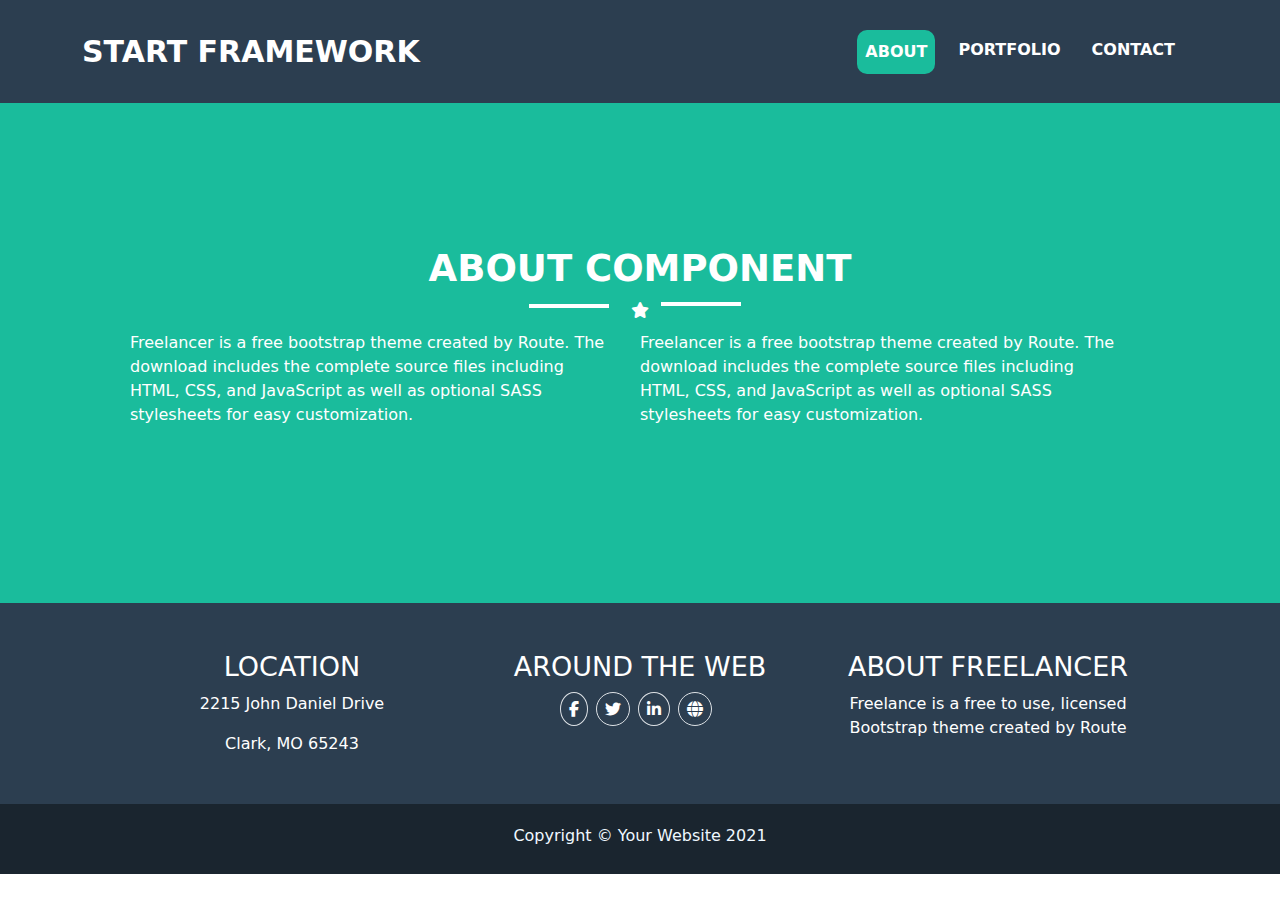
<file: about/index.html>
<!DOCTYPE html><html lang="en" data-critters-container><head>
  <meta charset="utf-8">
  <title>Testtt</title>
  <base href="/">
  <meta name="viewport" content="width=device-width, initial-scale=1">
  <link rel="icon" type="image/x-icon" href="favicon.ico">
<style>@charset "UTF-8";:root{--bs-blue:#0d6efd;--bs-indigo:#6610f2;--bs-purple:#6f42c1;--bs-pink:#d63384;--bs-red:#dc3545;--bs-orange:#fd7e14;--bs-yellow:#ffc107;--bs-green:#198754;--bs-teal:#20c997;--bs-cyan:#0dcaf0;--bs-black:#000;--bs-white:#fff;--bs-gray:#6c757d;--bs-gray-dark:#343a40;--bs-gray-100:#f8f9fa;--bs-gray-200:#e9ecef;--bs-gray-300:#dee2e6;--bs-gray-400:#ced4da;--bs-gray-500:#adb5bd;--bs-gray-600:#6c757d;--bs-gray-700:#495057;--bs-gray-800:#343a40;--bs-gray-900:#212529;--bs-primary:#0d6efd;--bs-secondary:#6c757d;--bs-success:#198754;--bs-info:#0dcaf0;--bs-warning:#ffc107;--bs-danger:#dc3545;--bs-light:#f8f9fa;--bs-dark:#212529;--bs-primary-rgb:13,110,253;--bs-secondary-rgb:108,117,125;--bs-success-rgb:25,135,84;--bs-info-rgb:13,202,240;--bs-warning-rgb:255,193,7;--bs-danger-rgb:220,53,69;--bs-light-rgb:248,249,250;--bs-dark-rgb:33,37,41;--bs-primary-text-emphasis:#052c65;--bs-secondary-text-emphasis:#2b2f32;--bs-success-text-emphasis:#0a3622;--bs-info-text-emphasis:#055160;--bs-warning-text-emphasis:#664d03;--bs-danger-text-emphasis:#58151c;--bs-light-text-emphasis:#495057;--bs-dark-text-emphasis:#495057;--bs-primary-bg-subtle:#cfe2ff;--bs-secondary-bg-subtle:#e2e3e5;--bs-success-bg-subtle:#d1e7dd;--bs-info-bg-subtle:#cff4fc;--bs-warning-bg-subtle:#fff3cd;--bs-danger-bg-subtle:#f8d7da;--bs-light-bg-subtle:#fcfcfd;--bs-dark-bg-subtle:#ced4da;--bs-primary-border-subtle:#9ec5fe;--bs-secondary-border-subtle:#c4c8cb;--bs-success-border-subtle:#a3cfbb;--bs-info-border-subtle:#9eeaf9;--bs-warning-border-subtle:#ffe69c;--bs-danger-border-subtle:#f1aeb5;--bs-light-border-subtle:#e9ecef;--bs-dark-border-subtle:#adb5bd;--bs-white-rgb:255,255,255;--bs-black-rgb:0,0,0;--bs-font-sans-serif:system-ui,-apple-system,"Segoe UI",Roboto,"Helvetica Neue","Noto Sans","Liberation Sans",Arial,sans-serif,"Apple Color Emoji","Segoe UI Emoji","Segoe UI Symbol","Noto Color Emoji";--bs-font-monospace:SFMono-Regular,Menlo,Monaco,Consolas,"Liberation Mono","Courier New",monospace;--bs-gradient:linear-gradient(180deg, rgba(255, 255, 255, .15), rgba(255, 255, 255, 0));--bs-body-font-family:var(--bs-font-sans-serif);--bs-body-font-size:1rem;--bs-body-font-weight:400;--bs-body-line-height:1.5;--bs-body-color:#212529;--bs-body-color-rgb:33,37,41;--bs-body-bg:#fff;--bs-body-bg-rgb:255,255,255;--bs-emphasis-color:#000;--bs-emphasis-color-rgb:0,0,0;--bs-secondary-color:rgba(33, 37, 41, .75);--bs-secondary-color-rgb:33,37,41;--bs-secondary-bg:#e9ecef;--bs-secondary-bg-rgb:233,236,239;--bs-tertiary-color:rgba(33, 37, 41, .5);--bs-tertiary-color-rgb:33,37,41;--bs-tertiary-bg:#f8f9fa;--bs-tertiary-bg-rgb:248,249,250;--bs-heading-color:inherit;--bs-link-color:#0d6efd;--bs-link-color-rgb:13,110,253;--bs-link-decoration:underline;--bs-link-hover-color:#0a58ca;--bs-link-hover-color-rgb:10,88,202;--bs-code-color:#d63384;--bs-highlight-color:#212529;--bs-highlight-bg:#fff3cd;--bs-border-width:1px;--bs-border-style:solid;--bs-border-color:#dee2e6;--bs-border-color-translucent:rgba(0, 0, 0, .175);--bs-border-radius:.375rem;--bs-border-radius-sm:.25rem;--bs-border-radius-lg:.5rem;--bs-border-radius-xl:1rem;--bs-border-radius-xxl:2rem;--bs-border-radius-2xl:var(--bs-border-radius-xxl);--bs-border-radius-pill:50rem;--bs-box-shadow:0 .5rem 1rem rgba(0, 0, 0, .15);--bs-box-shadow-sm:0 .125rem .25rem rgba(0, 0, 0, .075);--bs-box-shadow-lg:0 1rem 3rem rgba(0, 0, 0, .175);--bs-box-shadow-inset:inset 0 1px 2px rgba(0, 0, 0, .075);--bs-focus-ring-width:.25rem;--bs-focus-ring-opacity:.25;--bs-focus-ring-color:rgba(13, 110, 253, .25);--bs-form-valid-color:#198754;--bs-form-valid-border-color:#198754;--bs-form-invalid-color:#dc3545;--bs-form-invalid-border-color:#dc3545}*,:after,:before{box-sizing:border-box}@media (prefers-reduced-motion:no-preference){:root{scroll-behavior:smooth}}body{margin:0;font-family:var(--bs-body-font-family);font-size:var(--bs-body-font-size);font-weight:var(--bs-body-font-weight);line-height:var(--bs-body-line-height);color:var(--bs-body-color);text-align:var(--bs-body-text-align);background-color:var(--bs-body-bg);-webkit-text-size-adjust:100%;-webkit-tap-highlight-color:transparent}h2,h3{margin-top:0;margin-bottom:.5rem;font-weight:500;line-height:1.2;color:var(--bs-heading-color)}h2{font-size:calc(1.325rem + .9vw)}@media (min-width:1200px){h2{font-size:2rem}}h3{font-size:calc(1.3rem + .6vw)}@media (min-width:1200px){h3{font-size:1.75rem}}p{margin-top:0;margin-bottom:1rem}ul{padding-left:2rem}ul{margin-top:0;margin-bottom:1rem}a{color:rgba(var(--bs-link-color-rgb),var(--bs-link-opacity,1));text-decoration:underline}a:hover{--bs-link-color-rgb:var(--bs-link-hover-color-rgb)}button{border-radius:0}button:focus:not(:focus-visible){outline:0}button{margin:0;font-family:inherit;font-size:inherit;line-height:inherit}button{text-transform:none}[type=button],button{-webkit-appearance:button}[type=button]:not(:disabled),button:not(:disabled){cursor:pointer}.container,.container-fluid{--bs-gutter-x:1.5rem;--bs-gutter-y:0;width:100%;padding-right:calc(var(--bs-gutter-x) * .5);padding-left:calc(var(--bs-gutter-x) * .5);margin-right:auto;margin-left:auto}@media (min-width:576px){.container{max-width:540px}}@media (min-width:768px){.container{max-width:720px}}@media (min-width:992px){.container{max-width:960px}}@media (min-width:1200px){.container{max-width:1140px}}@media (min-width:1400px){.container{max-width:1320px}}:root{--bs-breakpoint-xs:0;--bs-breakpoint-sm:576px;--bs-breakpoint-md:768px;--bs-breakpoint-lg:992px;--bs-breakpoint-xl:1200px;--bs-breakpoint-xxl:1400px}.row{--bs-gutter-x:1.5rem;--bs-gutter-y:0;display:flex;flex-wrap:wrap;margin-top:calc(-1 * var(--bs-gutter-y));margin-right:calc(-.5 * var(--bs-gutter-x));margin-left:calc(-.5 * var(--bs-gutter-x))}.row>*{flex-shrink:0;width:100%;max-width:100%;padding-right:calc(var(--bs-gutter-x) * .5);padding-left:calc(var(--bs-gutter-x) * .5);margin-top:var(--bs-gutter-y)}@media (min-width:768px){.col-md-4{flex:0 0 auto;width:33.33333333%}.col-md-6{flex:0 0 auto;width:50%}.col-md-12{flex:0 0 auto;width:100%}}.collapse:not(.show){display:none}.nav-link{display:block;padding:var(--bs-nav-link-padding-y) var(--bs-nav-link-padding-x);font-size:var(--bs-nav-link-font-size);font-weight:var(--bs-nav-link-font-weight);color:var(--bs-nav-link-color);text-decoration:none;background:0 0;border:0;transition:color .15s ease-in-out,background-color .15s ease-in-out,border-color .15s ease-in-out}@media (prefers-reduced-motion:reduce){.nav-link{transition:none}}.nav-link:focus,.nav-link:hover{color:var(--bs-nav-link-hover-color)}.nav-link:focus-visible{outline:0;box-shadow:0 0 0 .25rem #0d6efd40}.nav-link:disabled{color:var(--bs-nav-link-disabled-color);pointer-events:none;cursor:default}.navbar{--bs-navbar-padding-x:0;--bs-navbar-padding-y:.5rem;--bs-navbar-color:rgba(var(--bs-emphasis-color-rgb), .65);--bs-navbar-hover-color:rgba(var(--bs-emphasis-color-rgb), .8);--bs-navbar-disabled-color:rgba(var(--bs-emphasis-color-rgb), .3);--bs-navbar-active-color:rgba(var(--bs-emphasis-color-rgb), 1);--bs-navbar-brand-padding-y:.3125rem;--bs-navbar-brand-margin-end:1rem;--bs-navbar-brand-font-size:1.25rem;--bs-navbar-brand-color:rgba(var(--bs-emphasis-color-rgb), 1);--bs-navbar-brand-hover-color:rgba(var(--bs-emphasis-color-rgb), 1);--bs-navbar-nav-link-padding-x:.5rem;--bs-navbar-toggler-padding-y:.25rem;--bs-navbar-toggler-padding-x:.75rem;--bs-navbar-toggler-font-size:1.25rem;--bs-navbar-toggler-icon-bg:url("data:image/svg+xml,%3csvg xmlns='http://www.w3.org/2000/svg' viewBox='0 0 30 30'%3e%3cpath stroke='rgba%2833, 37, 41, 0.75%29' stroke-linecap='round' stroke-miterlimit='10' stroke-width='2' d='M4 7h22M4 15h22M4 23h22'/%3e%3c/svg%3e");--bs-navbar-toggler-border-color:rgba(var(--bs-emphasis-color-rgb), .15);--bs-navbar-toggler-border-radius:var(--bs-border-radius);--bs-navbar-toggler-focus-width:.25rem;--bs-navbar-toggler-transition:box-shadow .15s ease-in-out;position:relative;display:flex;flex-wrap:wrap;align-items:center;justify-content:space-between;padding:var(--bs-navbar-padding-y) var(--bs-navbar-padding-x)}.navbar>.container{display:flex;flex-wrap:inherit;align-items:center;justify-content:space-between}.navbar-brand{padding-top:var(--bs-navbar-brand-padding-y);padding-bottom:var(--bs-navbar-brand-padding-y);margin-right:var(--bs-navbar-brand-margin-end);font-size:var(--bs-navbar-brand-font-size);color:var(--bs-navbar-brand-color);text-decoration:none;white-space:nowrap}.navbar-brand:focus,.navbar-brand:hover{color:var(--bs-navbar-brand-hover-color)}.navbar-nav{--bs-nav-link-padding-x:0;--bs-nav-link-padding-y:.5rem;--bs-nav-link-font-weight: ;--bs-nav-link-color:var(--bs-navbar-color);--bs-nav-link-hover-color:var(--bs-navbar-hover-color);--bs-nav-link-disabled-color:var(--bs-navbar-disabled-color);display:flex;flex-direction:column;padding-left:0;margin-bottom:0;list-style:none}.navbar-nav .nav-link.active{color:var(--bs-navbar-active-color)}.navbar-collapse{flex-basis:100%;flex-grow:1;align-items:center}.navbar-toggler{padding:var(--bs-navbar-toggler-padding-y) var(--bs-navbar-toggler-padding-x);font-size:var(--bs-navbar-toggler-font-size);line-height:1;color:var(--bs-navbar-color);background-color:transparent;border:var(--bs-border-width) solid var(--bs-navbar-toggler-border-color);border-radius:var(--bs-navbar-toggler-border-radius);transition:var(--bs-navbar-toggler-transition)}@media (prefers-reduced-motion:reduce){.navbar-toggler{transition:none}}.navbar-toggler:hover{text-decoration:none}.navbar-toggler:focus{text-decoration:none;outline:0;box-shadow:0 0 0 var(--bs-navbar-toggler-focus-width)}.navbar-toggler-icon{display:inline-block;width:1.5em;height:1.5em;vertical-align:middle;background-image:var(--bs-navbar-toggler-icon-bg);background-repeat:no-repeat;background-position:center;background-size:100%}@media (min-width:992px){.navbar-expand-lg{flex-wrap:nowrap;justify-content:flex-start}.navbar-expand-lg .navbar-nav{flex-direction:row}.navbar-expand-lg .navbar-nav .nav-link{padding-right:var(--bs-navbar-nav-link-padding-x);padding-left:var(--bs-navbar-nav-link-padding-x)}.navbar-expand-lg .navbar-collapse{display:flex!important;flex-basis:auto}.navbar-expand-lg .navbar-toggler{display:none}}.d-flex{display:flex!important}.border{border:var(--bs-border-width) var(--bs-border-style) var(--bs-border-color)!important}.justify-content-center{justify-content:center!important}.m-auto{margin:auto!important}.mt-2{margin-top:.5rem!important}.mt-5{margin-top:3rem!important}.me-2{margin-right:.5rem!important}.mb-3{margin-bottom:1rem!important}.ms-auto{margin-left:auto!important}.p-2{padding:.5rem!important}.p-5{padding:3rem!important}.px-5{padding-right:3rem!important;padding-left:3rem!important}.py-4{padding-top:1.5rem!important;padding-bottom:1.5rem!important}.py-5{padding-top:3rem!important;padding-bottom:3rem!important}.pt-2{padding-top:.5rem!important}.pt-5{padding-top:3rem!important}.pb-5{padding-bottom:3rem!important}.text-center{text-align:center!important}.text-white{--bs-text-opacity:1;color:rgba(var(--bs-white-rgb),var(--bs-text-opacity))!important}.rounded-circle{border-radius:50%!important}@media (min-width:992px){.d-lg-none{display:none!important}.mt-lg-0{margin-top:0!important}}.fa-brands,.fa-solid{-moz-osx-font-smoothing:grayscale;-webkit-font-smoothing:antialiased;display:var(--fa-display,inline-block);font-style:normal;font-variant:normal;line-height:1;text-rendering:auto}.fa-solid{font-family:"Font Awesome 6 Free"}.fa-brands{font-family:"Font Awesome 6 Brands"}.fa-globe:before{content:"\f0ac"}.fa-star:before{content:"\f005"}:root{--fa-style-family-brands:"Font Awesome 6 Brands";--fa-font-brands:normal 400 1em/1 "Font Awesome 6 Brands"}@font-face{font-family:"Font Awesome 6 Brands";font-style:normal;font-weight:400;font-display:block;src:url("./media/fa-brands-400-MDS4TU4L.woff2") format("woff2"),url("./media/fa-brands-400-CNBICIQT.ttf") format("truetype")}.fa-brands{font-weight:400}.fa-linkedin-in:before{content:"\f0e1"}.fa-facebook-f:before{content:"\f39e"}.fa-twitter:before{content:"\f099"}:root{--fa-font-regular:normal 400 1em/1 "Font Awesome 6 Free"}@font-face{font-family:"Font Awesome 6 Free";font-style:normal;font-weight:400;font-display:block;src:url("./media/fa-regular-400-N56QV3DR.woff2") format("woff2"),url("./media/fa-regular-400-2FI4ICQD.ttf") format("truetype")}:root{--fa-style-family-classic:"Font Awesome 6 Free";--fa-font-solid:normal 900 1em/1 "Font Awesome 6 Free"}@font-face{font-family:"Font Awesome 6 Free";font-style:normal;font-weight:900;font-display:block;src:url("./media/fa-solid-900-Z3HFQTXF.woff2") format("woff2"),url("./media/fa-solid-900-XVWCCN5V.ttf") format("truetype")}.fa-solid{font-weight:900}@-webkit-keyframes bounce{0%,20%,50%,80%,to{-webkit-transform:translateY(0);transform:translateY(0)}40%{-webkit-transform:translateY(-30px);transform:translateY(-30px)}60%{-webkit-transform:translateY(-15px);transform:translateY(-15px)}}@-webkit-keyframes flash{0%,50%,to{opacity:1}25%,75%{opacity:0}}@-webkit-keyframes pulse{0%{-webkit-transform:scale(1);transform:scale(1)}50%{-webkit-transform:scale(1.1);transform:scale(1.1)}to{-webkit-transform:scale(1);transform:scale(1)}}@-webkit-keyframes shake{0%,to{-webkit-transform:translateX(0);transform:translate(0)}10%,30%,50%,70%,90%{-webkit-transform:translateX(-10px);transform:translate(-10px)}20%,40%,60%,80%{-webkit-transform:translateX(10px);transform:translate(10px)}}@-webkit-keyframes swing{20%{-webkit-transform:rotate(15deg);transform:rotate(15deg)}40%{-webkit-transform:rotate(-10deg);transform:rotate(-10deg)}60%{-webkit-transform:rotate(5deg);transform:rotate(5deg)}80%{-webkit-transform:rotate(-5deg);transform:rotate(-5deg)}to{-webkit-transform:rotate(0deg);transform:rotate(0)}}@-webkit-keyframes tada{0%{-webkit-transform:scale(1);transform:scale(1)}10%,20%{-webkit-transform:scale(.9) rotate(-3deg);transform:scale(.9) rotate(-3deg)}30%,50%,70%,90%{-webkit-transform:scale(1.1) rotate(3deg);transform:scale(1.1) rotate(3deg)}40%,60%,80%{-webkit-transform:scale(1.1) rotate(-3deg);transform:scale(1.1) rotate(-3deg)}to{-webkit-transform:scale(1) rotate(0);transform:scale(1) rotate(0)}}@-webkit-keyframes wobble{0%{-webkit-transform:translateX(0%);transform:translate(0)}15%{-webkit-transform:translateX(-25%) rotate(-5deg);transform:translate(-25%) rotate(-5deg)}30%{-webkit-transform:translateX(20%) rotate(3deg);transform:translate(20%) rotate(3deg)}45%{-webkit-transform:translateX(-15%) rotate(-3deg);transform:translate(-15%) rotate(-3deg)}60%{-webkit-transform:translateX(10%) rotate(2deg);transform:translate(10%) rotate(2deg)}75%{-webkit-transform:translateX(-5%) rotate(-1deg);transform:translate(-5%) rotate(-1deg)}to{-webkit-transform:translateX(0%);transform:translate(0)}}@-webkit-keyframes bounceIn{0%{opacity:0;-webkit-transform:scale(.3);transform:scale(.3)}50%{opacity:1;-webkit-transform:scale(1.05);transform:scale(1.05)}70%{-webkit-transform:scale(.9);transform:scale(.9)}to{-webkit-transform:scale(1);transform:scale(1)}}@-webkit-keyframes bounceInDown{0%{opacity:0;-webkit-transform:translateY(-2000px);transform:translateY(-2000px)}60%{opacity:1;-webkit-transform:translateY(30px);transform:translateY(30px)}80%{-webkit-transform:translateY(-10px);transform:translateY(-10px)}to{-webkit-transform:translateY(0);transform:translateY(0)}}@-webkit-keyframes bounceInLeft{0%{opacity:0;-webkit-transform:translateX(-2000px);transform:translate(-2000px)}60%{opacity:1;-webkit-transform:translateX(30px);transform:translate(30px)}80%{-webkit-transform:translateX(-10px);transform:translate(-10px)}to{-webkit-transform:translateX(0);transform:translate(0)}}@-webkit-keyframes bounceInRight{0%{opacity:0;-webkit-transform:translateX(2000px);transform:translate(2000px)}60%{opacity:1;-webkit-transform:translateX(-30px);transform:translate(-30px)}80%{-webkit-transform:translateX(10px);transform:translate(10px)}to{-webkit-transform:translateX(0);transform:translate(0)}}@-webkit-keyframes bounceInUp{0%{opacity:0;-webkit-transform:translateY(2000px);transform:translateY(2000px)}60%{opacity:1;-webkit-transform:translateY(-30px);transform:translateY(-30px)}80%{-webkit-transform:translateY(10px);transform:translateY(10px)}to{-webkit-transform:translateY(0);transform:translateY(0)}}@-webkit-keyframes bounceOut{0%{-webkit-transform:scale(1);transform:scale(1)}25%{-webkit-transform:scale(.95);transform:scale(.95)}50%{opacity:1;-webkit-transform:scale(1.1);transform:scale(1.1)}to{opacity:0;-webkit-transform:scale(.3);transform:scale(.3)}}@-webkit-keyframes bounceOutDown{0%{-webkit-transform:translateY(0);transform:translateY(0)}20%{opacity:1;-webkit-transform:translateY(-20px);transform:translateY(-20px)}to{opacity:0;-webkit-transform:translateY(2000px);transform:translateY(2000px)}}@-webkit-keyframes bounceOutLeft{0%{-webkit-transform:translateX(0);transform:translate(0)}20%{opacity:1;-webkit-transform:translateX(20px);transform:translate(20px)}to{opacity:0;-webkit-transform:translateX(-2000px);transform:translate(-2000px)}}@-webkit-keyframes bounceOutRight{0%{-webkit-transform:translateX(0);transform:translate(0)}20%{opacity:1;-webkit-transform:translateX(-20px);transform:translate(-20px)}to{opacity:0;-webkit-transform:translateX(2000px);transform:translate(2000px)}}@-webkit-keyframes bounceOutUp{0%{-webkit-transform:translateY(0);transform:translateY(0)}20%{opacity:1;-webkit-transform:translateY(20px);transform:translateY(20px)}to{opacity:0;-webkit-transform:translateY(-2000px);transform:translateY(-2000px)}}@-webkit-keyframes fadeIn{0%{opacity:0}to{opacity:1}}@-webkit-keyframes fadeInDown{0%{opacity:0;-webkit-transform:translateY(-20px);transform:translateY(-20px)}to{opacity:1;-webkit-transform:translateY(0);transform:translateY(0)}}@-webkit-keyframes fadeInDownBig{0%{opacity:0;-webkit-transform:translateY(-2000px);transform:translateY(-2000px)}to{opacity:1;-webkit-transform:translateY(0);transform:translateY(0)}}@-webkit-keyframes fadeInLeft{0%{opacity:0;-webkit-transform:translateX(-20px);transform:translate(-20px)}to{opacity:1;-webkit-transform:translateX(0);transform:translate(0)}}@-webkit-keyframes fadeInLeftBig{0%{opacity:0;-webkit-transform:translateX(-2000px);transform:translate(-2000px)}to{opacity:1;-webkit-transform:translateX(0);transform:translate(0)}}@-webkit-keyframes fadeInRight{0%{opacity:0;-webkit-transform:translateX(20px);transform:translate(20px)}to{opacity:1;-webkit-transform:translateX(0);transform:translate(0)}}@-webkit-keyframes fadeInRightBig{0%{opacity:0;-webkit-transform:translateX(2000px);transform:translate(2000px)}to{opacity:1;-webkit-transform:translateX(0);transform:translate(0)}}@-webkit-keyframes fadeInUp{0%{opacity:0;-webkit-transform:translateY(20px);transform:translateY(20px)}to{opacity:1;-webkit-transform:translateY(0);transform:translateY(0)}}@-webkit-keyframes fadeInUpBig{0%{opacity:0;-webkit-transform:translateY(2000px);transform:translateY(2000px)}to{opacity:1;-webkit-transform:translateY(0);transform:translateY(0)}}@-webkit-keyframes fadeOut{0%{opacity:1}to{opacity:0}}@-webkit-keyframes fadeOutDown{0%{opacity:1;-webkit-transform:translateY(0);transform:translateY(0)}to{opacity:0;-webkit-transform:translateY(20px);transform:translateY(20px)}}@-webkit-keyframes fadeOutDownBig{0%{opacity:1;-webkit-transform:translateY(0);transform:translateY(0)}to{opacity:0;-webkit-transform:translateY(2000px);transform:translateY(2000px)}}@-webkit-keyframes fadeOutLeft{0%{opacity:1;-webkit-transform:translateX(0);transform:translate(0)}to{opacity:0;-webkit-transform:translateX(-20px);transform:translate(-20px)}}@-webkit-keyframes fadeOutLeftBig{0%{opacity:1;-webkit-transform:translateX(0);transform:translate(0)}to{opacity:0;-webkit-transform:translateX(-2000px);transform:translate(-2000px)}}@-webkit-keyframes fadeOutRight{0%{opacity:1;-webkit-transform:translateX(0);transform:translate(0)}to{opacity:0;-webkit-transform:translateX(20px);transform:translate(20px)}}@-webkit-keyframes fadeOutRightBig{0%{opacity:1;-webkit-transform:translateX(0);transform:translate(0)}to{opacity:0;-webkit-transform:translateX(2000px);transform:translate(2000px)}}@-webkit-keyframes fadeOutUp{0%{opacity:1;-webkit-transform:translateY(0);transform:translateY(0)}to{opacity:0;-webkit-transform:translateY(-20px);transform:translateY(-20px)}}@-webkit-keyframes fadeOutUpBig{0%{opacity:1;-webkit-transform:translateY(0);transform:translateY(0)}to{opacity:0;-webkit-transform:translateY(-2000px);transform:translateY(-2000px)}}@-webkit-keyframes flip{0%{-webkit-transform:perspective(400px) translateZ(0) rotateY(0) scale(1);transform:perspective(400px) translateZ(0) rotateY(0) scale(1);-webkit-animation-timing-function:ease-out;animation-timing-function:ease-out}40%{-webkit-transform:perspective(400px) translateZ(150px) rotateY(170deg) scale(1);transform:perspective(400px) translateZ(150px) rotateY(170deg) scale(1);-webkit-animation-timing-function:ease-out;animation-timing-function:ease-out}50%{-webkit-transform:perspective(400px) translateZ(150px) rotateY(190deg) scale(1);transform:perspective(400px) translateZ(150px) rotateY(190deg) scale(1);-webkit-animation-timing-function:ease-in;animation-timing-function:ease-in}80%{-webkit-transform:perspective(400px) translateZ(0) rotateY(360deg) scale(.95);transform:perspective(400px) translateZ(0) rotateY(360deg) scale(.95);-webkit-animation-timing-function:ease-in;animation-timing-function:ease-in}to{-webkit-transform:perspective(400px) translateZ(0) rotateY(360deg) scale(1);transform:perspective(400px) translateZ(0) rotateY(360deg) scale(1);-webkit-animation-timing-function:ease-in;animation-timing-function:ease-in}}@-webkit-keyframes flipInX{0%{-webkit-transform:perspective(400px) rotateX(90deg);transform:perspective(400px) rotateX(90deg);opacity:0}40%{-webkit-transform:perspective(400px) rotateX(-10deg);transform:perspective(400px) rotateX(-10deg)}70%{-webkit-transform:perspective(400px) rotateX(10deg);transform:perspective(400px) rotateX(10deg)}to{-webkit-transform:perspective(400px) rotateX(0deg);transform:perspective(400px) rotateX(0);opacity:1}}@-webkit-keyframes flipInY{0%{-webkit-transform:perspective(400px) rotateY(90deg);transform:perspective(400px) rotateY(90deg);opacity:0}40%{-webkit-transform:perspective(400px) rotateY(-10deg);transform:perspective(400px) rotateY(-10deg)}70%{-webkit-transform:perspective(400px) rotateY(10deg);transform:perspective(400px) rotateY(10deg)}to{-webkit-transform:perspective(400px) rotateY(0deg);transform:perspective(400px) rotateY(0);opacity:1}}@-webkit-keyframes flipOutX{0%{-webkit-transform:perspective(400px) rotateX(0deg);transform:perspective(400px) rotateX(0);opacity:1}to{-webkit-transform:perspective(400px) rotateX(90deg);transform:perspective(400px) rotateX(90deg);opacity:0}}@-webkit-keyframes flipOutY{0%{-webkit-transform:perspective(400px) rotateY(0deg);transform:perspective(400px) rotateY(0);opacity:1}to{-webkit-transform:perspective(400px) rotateY(90deg);transform:perspective(400px) rotateY(90deg);opacity:0}}@-webkit-keyframes lightSpeedIn{0%{-webkit-transform:translateX(100%) skewX(-30deg);transform:translate(100%) skew(-30deg);opacity:0}60%{-webkit-transform:translateX(-20%) skewX(30deg);transform:translate(-20%) skew(30deg);opacity:1}80%{-webkit-transform:translateX(0%) skewX(-15deg);transform:translate(0) skew(-15deg);opacity:1}to{-webkit-transform:translateX(0%) skewX(0deg);transform:translate(0) skew(0);opacity:1}}@-webkit-keyframes lightSpeedOut{0%{-webkit-transform:translateX(0%) skewX(0deg);transform:translate(0) skew(0);opacity:1}to{-webkit-transform:translateX(100%) skewX(-30deg);transform:translate(100%) skew(-30deg);opacity:0}}@-webkit-keyframes rotateIn{0%{-webkit-transform-origin:center center;transform-origin:center center;-webkit-transform:rotate(-200deg);transform:rotate(-200deg);opacity:0}to{-webkit-transform-origin:center center;transform-origin:center center;-webkit-transform:rotate(0);transform:rotate(0);opacity:1}}@-webkit-keyframes rotateInDownLeft{0%{-webkit-transform-origin:left bottom;transform-origin:left bottom;-webkit-transform:rotate(-90deg);transform:rotate(-90deg);opacity:0}to{-webkit-transform-origin:left bottom;transform-origin:left bottom;-webkit-transform:rotate(0);transform:rotate(0);opacity:1}}@-webkit-keyframes rotateInDownRight{0%{-webkit-transform-origin:right bottom;transform-origin:right bottom;-webkit-transform:rotate(90deg);transform:rotate(90deg);opacity:0}to{-webkit-transform-origin:right bottom;transform-origin:right bottom;-webkit-transform:rotate(0);transform:rotate(0);opacity:1}}@-webkit-keyframes rotateInUpLeft{0%{-webkit-transform-origin:left bottom;transform-origin:left bottom;-webkit-transform:rotate(90deg);transform:rotate(90deg);opacity:0}to{-webkit-transform-origin:left bottom;transform-origin:left bottom;-webkit-transform:rotate(0);transform:rotate(0);opacity:1}}@-webkit-keyframes rotateInUpRight{0%{-webkit-transform-origin:right bottom;transform-origin:right bottom;-webkit-transform:rotate(-90deg);transform:rotate(-90deg);opacity:0}to{-webkit-transform-origin:right bottom;transform-origin:right bottom;-webkit-transform:rotate(0);transform:rotate(0);opacity:1}}@-webkit-keyframes rotateOut{0%{-webkit-transform-origin:center center;transform-origin:center center;-webkit-transform:rotate(0);transform:rotate(0);opacity:1}to{-webkit-transform-origin:center center;transform-origin:center center;-webkit-transform:rotate(200deg);transform:rotate(200deg);opacity:0}}@-webkit-keyframes rotateOutDownLeft{0%{-webkit-transform-origin:left bottom;transform-origin:left bottom;-webkit-transform:rotate(0);transform:rotate(0);opacity:1}to{-webkit-transform-origin:left bottom;transform-origin:left bottom;-webkit-transform:rotate(90deg);transform:rotate(90deg);opacity:0}}@-webkit-keyframes rotateOutDownRight{0%{-webkit-transform-origin:right bottom;transform-origin:right bottom;-webkit-transform:rotate(0);transform:rotate(0);opacity:1}to{-webkit-transform-origin:right bottom;transform-origin:right bottom;-webkit-transform:rotate(-90deg);transform:rotate(-90deg);opacity:0}}@-webkit-keyframes rotateOutUpLeft{0%{-webkit-transform-origin:left bottom;transform-origin:left bottom;-webkit-transform:rotate(0);transform:rotate(0);opacity:1}to{-webkit-transform-origin:left bottom;transform-origin:left bottom;-webkit-transform:rotate(-90deg);transform:rotate(-90deg);opacity:0}}@-webkit-keyframes rotateOutUpRight{0%{-webkit-transform-origin:right bottom;transform-origin:right bottom;-webkit-transform:rotate(0);transform:rotate(0);opacity:1}to{-webkit-transform-origin:right bottom;transform-origin:right bottom;-webkit-transform:rotate(90deg);transform:rotate(90deg);opacity:0}}@-webkit-keyframes slideInDown{0%{opacity:0;-webkit-transform:translateY(-2000px);transform:translateY(-2000px)}to{-webkit-transform:translateY(0);transform:translateY(0)}}@-webkit-keyframes slideInLeft{0%{opacity:0;-webkit-transform:translateX(-2000px);transform:translate(-2000px)}to{-webkit-transform:translateX(0);transform:translate(0)}}@-webkit-keyframes slideInRight{0%{opacity:0;-webkit-transform:translateX(2000px);transform:translate(2000px)}to{-webkit-transform:translateX(0);transform:translate(0)}}@-webkit-keyframes slideOutLeft{0%{-webkit-transform:translateX(0);transform:translate(0)}to{opacity:0;-webkit-transform:translateX(-2000px);transform:translate(-2000px)}}@-webkit-keyframes slideOutRight{0%{-webkit-transform:translateX(0);transform:translate(0)}to{opacity:0;-webkit-transform:translateX(2000px);transform:translate(2000px)}}@-webkit-keyframes slideOutUp{0%{-webkit-transform:translateY(0);transform:translateY(0)}to{opacity:0;-webkit-transform:translateY(-2000px);transform:translateY(-2000px)}}@-webkit-keyframes hinge{0%{-webkit-transform:rotate(0);transform:rotate(0);-webkit-transform-origin:top left;transform-origin:top left;-webkit-animation-timing-function:ease-in-out;animation-timing-function:ease-in-out}20%,60%{-webkit-transform:rotate(80deg);transform:rotate(80deg);-webkit-transform-origin:top left;transform-origin:top left;-webkit-animation-timing-function:ease-in-out;animation-timing-function:ease-in-out}40%{-webkit-transform:rotate(60deg);transform:rotate(60deg);-webkit-transform-origin:top left;transform-origin:top left;-webkit-animation-timing-function:ease-in-out;animation-timing-function:ease-in-out}80%{-webkit-transform:rotate(60deg) translateY(0);transform:rotate(60deg) translateY(0);opacity:1;-webkit-transform-origin:top left;transform-origin:top left;-webkit-animation-timing-function:ease-in-out;animation-timing-function:ease-in-out}to{-webkit-transform:translateY(700px);transform:translateY(700px);opacity:0}}@-webkit-keyframes rollIn{0%{opacity:0;-webkit-transform:translateX(-100%) rotate(-120deg);transform:translate(-100%) rotate(-120deg)}to{opacity:1;-webkit-transform:translateX(0px) rotate(0deg);transform:translate(0) rotate(0)}}@-webkit-keyframes rollOut{0%{opacity:1;-webkit-transform:translateX(0px) rotate(0deg);transform:translate(0) rotate(0)}to{opacity:0;-webkit-transform:translateX(100%) rotate(120deg);transform:translate(100%) rotate(120deg)}}
</style><link rel="stylesheet" href="styles-ULVCRWBW.css" media="print" onload="this.media='all'"><noscript><link rel="stylesheet" href="styles-ULVCRWBW.css"></noscript><style ng-app-id="ng">[_ngcontent-ng-c3440692177]:root{--main-color: #1abc9c;--second-color: #2c3e50}</style><style ng-app-id="ng">a[_ngcontent-ng-c4143546126]{text-transform:uppercase;color:#fff;font-size:16px;font-weight:700!important;margin-right:15px}.navbar-brand[_ngcontent-ng-c4143546126]{font-size:30px}.back[_ngcontent-ng-c4143546126]{background-color:#2c3e50!important;position:sticky!important}a[_ngcontent-ng-c4143546126]:hover{color:#fff!important}a.active[_ngcontent-ng-c4143546126]{border-radius:10px;background-color:#1abc9c!important;color:#fff!important;width:fit-content!important;padding:10px}a.activebrand[_ngcontent-ng-c4143546126]{color:#fff!important}.stak[_ngcontent-ng-c4143546126]{position:sticky!important;top:0;width:100%!important;transition:1s all!important;padding-bottom:0!important;padding-top:10px!important;z-index:9999}</style><style ng-app-id="ng">#footer[_ngcontent-ng-c1320846098]{background-color:#2c3e50!important;color:#fff}h3[_ngcontent-ng-c1320846098]{font-size:27px}.col-md-12[_ngcontent-ng-c1320846098]{background-color:#1a252f;padding:10px;color:#fff}.col-md-12[_ngcontent-ng-c1320846098]   p[_ngcontent-ng-c1320846098]{text-align:center;color:#f0f8ff;padding-top:10px}</style><style ng-app-id="ng">#about[_ngcontent-ng-c1978392570]{text-align:center;color:#fff;background-color:#1abc9c!important}.right[_ngcontent-ng-c1978392570]{width:20%;height:4px;background-color:#fff}.tt[_ngcontent-ng-c1978392570]{position:relative}.tt[_ngcontent-ng-c1978392570]   span[_ngcontent-ng-c1978392570]{width:20%;height:4px;background-color:#fff;position:absolute;right:0}h2[_ngcontent-ng-c1978392570]{font-size:37px;font-weight:700;text-transform:uppercase}p[_ngcontent-ng-c1978392570]{text-align:left}.fa-star[_ngcontent-ng-c1978392570]{position:relative}.fa-star[_ngcontent-ng-c1978392570]:after{content:"";position:absolute;background-color:#fff;width:80px;height:4px;top:0;left:30px}.col-md-12[_ngcontent-ng-c1978392570]:after{content:"";position:absolute;background-color:#fff;width:80px;height:4px;top:5px;right:53%}.col-md-12[_ngcontent-ng-c1978392570]{position:relative}</style></head>
<body><!--nghm-->
  <app-root _nghost-ng-c3440692177 ng-version="17.3.12" ngh="1" ng-server-context="ssg"><app-navbar _ngcontent-ng-c3440692177 _nghost-ng-c4143546126 ngh="0"><nav _ngcontent-ng-c4143546126 class="navbar navbar-expand-lg back py-4"><div _ngcontent-ng-c4143546126 class="container"><a _ngcontent-ng-c4143546126 routerlinkactive="activebrand" routerlink="home" class="navbar-brand" href="/home">Start Framework </a><button _ngcontent-ng-c4143546126 type="button" data-bs-toggle="collapse" data-bs-target="#collapsibleNavId" aria-controls="collapsibleNavId" aria-expanded="false" aria-label="Toggle navigation" class="navbar-toggler d-lg-none"><span _ngcontent-ng-c4143546126 class="navbar-toggler-icon"></span></button><div _ngcontent-ng-c4143546126 id="collapsibleNavId" class="collapse navbar-collapse"><ul _ngcontent-ng-c4143546126 class="navbar-nav ms-auto mt-2 mt-lg-0"><li _ngcontent-ng-c4143546126 class="nav-item"><a _ngcontent-ng-c4143546126 routerlinkactive="active" routerlink="about" class="nav-link active" href="/about">About</a></li><li _ngcontent-ng-c4143546126 class="nav-item"><a _ngcontent-ng-c4143546126 routerlinkactive="active" routerlink="portfolio" class="nav-link" href="/portfolio">portfolio</a></li><li _ngcontent-ng-c4143546126 class="nav-item"><a _ngcontent-ng-c4143546126 routerlinkactive="active" routerlink="contact" class="nav-link" href="/contact">contact</a></li></ul></div></div></nav></app-navbar><section _ngcontent-ng-c3440692177 id="cotainer"><router-outlet _ngcontent-ng-c3440692177></router-outlet><app-about _nghost-ng-c1978392570 ngh="0"><section _ngcontent-ng-c1978392570 id="about" class="py-5"><div _ngcontent-ng-c1978392570 class="container"><div _ngcontent-ng-c1978392570 class="row p-5"><h2 _ngcontent-ng-c1978392570 class="mt-5">about component</h2><div _ngcontent-ng-c1978392570 class="col-md-12"><i _ngcontent-ng-c1978392570 class="fa-solid fa-star"></i></div><div _ngcontent-ng-c1978392570 class="row pt-2 pb-5"><div _ngcontent-ng-c1978392570 class="col-md-6 mb-3"><p _ngcontent-ng-c1978392570>Freelancer is a free bootstrap theme created by Route. The download includes the complete source files including HTML, CSS, and JavaScript as well as optional SASS stylesheets for easy customization.</p></div><div _ngcontent-ng-c1978392570 class="col-md-6 mb-3"><p _ngcontent-ng-c1978392570>Freelancer is a free bootstrap theme created by Route. The download includes the complete source files including HTML, CSS, and JavaScript as well as optional SASS stylesheets for easy customization.</p></div></div></div></div></section></app-about><!----></section><app-footer _ngcontent-ng-c3440692177 _nghost-ng-c1320846098 ngh="0"><section _ngcontent-ng-c1320846098 id="footer"><div _ngcontent-ng-c1320846098 class="container"><div _ngcontent-ng-c1320846098 class="row px-5 pt-5"><div _ngcontent-ng-c1320846098 class="col-md-4 text-center pb-5"><h3 _ngcontent-ng-c1320846098> LOCATION </h3><p _ngcontent-ng-c1320846098>2215 John Daniel Drive</p><div _ngcontent-ng-c1320846098>Clark, MO 65243 </div></div><div _ngcontent-ng-c1320846098 class="col-md-4 text-center pb-5"><h3 _ngcontent-ng-c1320846098>AROUND THE WEB</h3><div _ngcontent-ng-c1320846098 class="social d-flex justify-content-center"><div _ngcontent-ng-c1320846098 class="icon text-white me-2 border p-2 rounded-circle d-flex"><i _ngcontent-ng-c1320846098 class="fa-brands fa-facebook-f m-auto"></i></div><div _ngcontent-ng-c1320846098 class="icon text-white me-2 border p-2 rounded-circle d-flex"><i _ngcontent-ng-c1320846098 class="fa-brands fa-twitter m-auto"></i></div><div _ngcontent-ng-c1320846098 class="icon text-white me-2 border p-2 rounded-circle d-flex"><i _ngcontent-ng-c1320846098 class="fa-brands fa-linkedin-in m-auto"></i></div><div _ngcontent-ng-c1320846098 class="icon text-white me-2 border p-2 rounded-circle d-flex"><i _ngcontent-ng-c1320846098 class="fa-solid fa-globe m-auto"></i></div></div></div><div _ngcontent-ng-c1320846098 class="col-md-4 text-center pb-5"><h3 _ngcontent-ng-c1320846098>ABOUT FREELANCER</h3><p _ngcontent-ng-c1320846098>Freelance is a free to use, licensed Bootstrap theme created by Route</p></div></div></div><div _ngcontent-ng-c1320846098 class="container-fluid"><div _ngcontent-ng-c1320846098 class="row"><div _ngcontent-ng-c1320846098 class="col-md-12"><p _ngcontent-ng-c1320846098>Copyright © Your Website 2021</p></div></div></div></section></app-footer></app-root>
<script src="polyfills-SCHOHYNV.js" type="module"></script><script src="scripts-6ATOEFKB.js" defer></script><script src="main-5TFX2EY4.js" type="module"></script>

<script id="ng-state" type="application/json">{"__nghData__":[{},{"c":{"2":[{"i":"c1978392570","r":1}]}}]}</script></body></html>
</file>
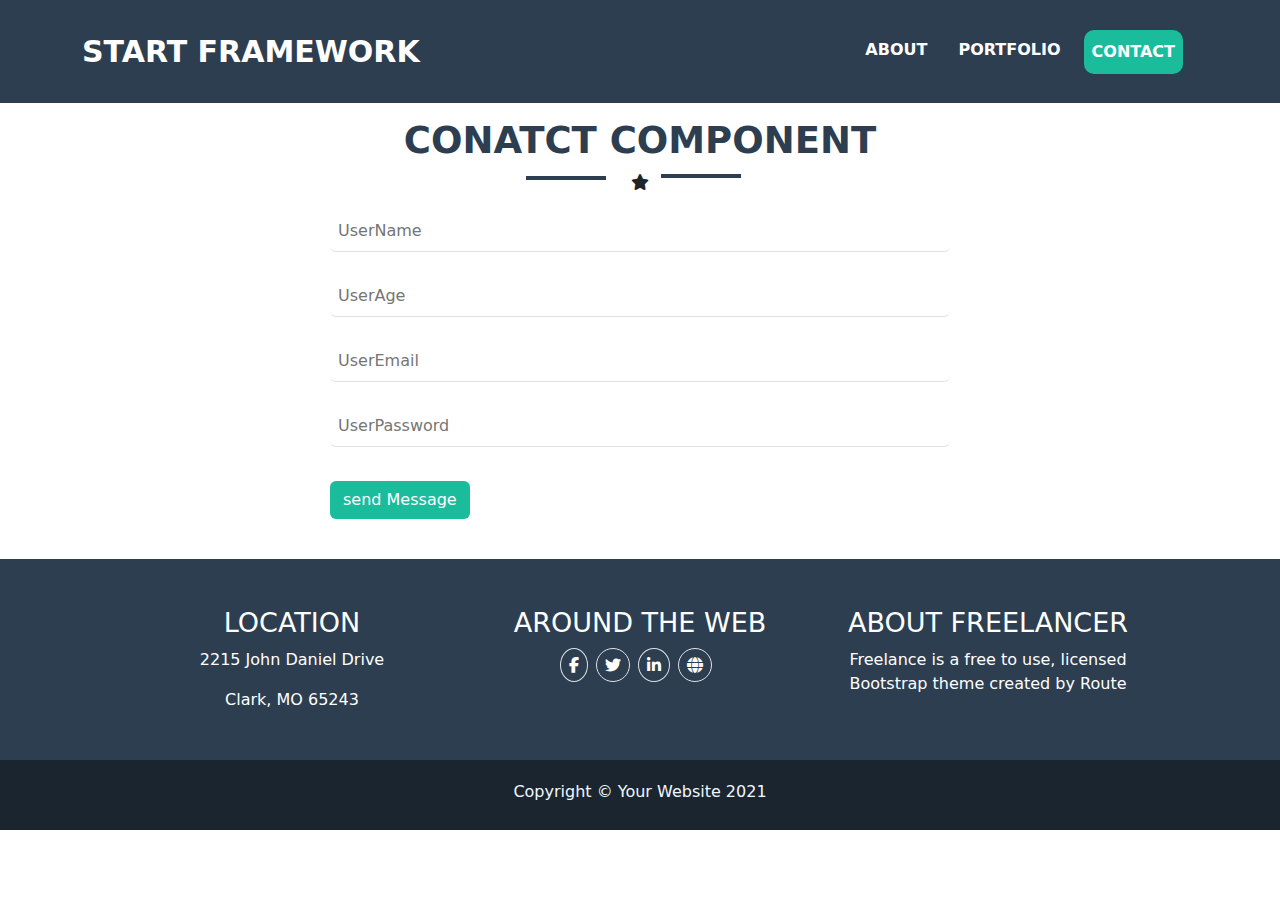
<file: contact/index.html>
<!DOCTYPE html><html lang="en" data-critters-container><head>
  <meta charset="utf-8">
  <title>Testtt</title>
  <base href="/">
  <meta name="viewport" content="width=device-width, initial-scale=1">
  <link rel="icon" type="image/x-icon" href="favicon.ico">
<style>@charset "UTF-8";:root{--bs-blue:#0d6efd;--bs-indigo:#6610f2;--bs-purple:#6f42c1;--bs-pink:#d63384;--bs-red:#dc3545;--bs-orange:#fd7e14;--bs-yellow:#ffc107;--bs-green:#198754;--bs-teal:#20c997;--bs-cyan:#0dcaf0;--bs-black:#000;--bs-white:#fff;--bs-gray:#6c757d;--bs-gray-dark:#343a40;--bs-gray-100:#f8f9fa;--bs-gray-200:#e9ecef;--bs-gray-300:#dee2e6;--bs-gray-400:#ced4da;--bs-gray-500:#adb5bd;--bs-gray-600:#6c757d;--bs-gray-700:#495057;--bs-gray-800:#343a40;--bs-gray-900:#212529;--bs-primary:#0d6efd;--bs-secondary:#6c757d;--bs-success:#198754;--bs-info:#0dcaf0;--bs-warning:#ffc107;--bs-danger:#dc3545;--bs-light:#f8f9fa;--bs-dark:#212529;--bs-primary-rgb:13,110,253;--bs-secondary-rgb:108,117,125;--bs-success-rgb:25,135,84;--bs-info-rgb:13,202,240;--bs-warning-rgb:255,193,7;--bs-danger-rgb:220,53,69;--bs-light-rgb:248,249,250;--bs-dark-rgb:33,37,41;--bs-primary-text-emphasis:#052c65;--bs-secondary-text-emphasis:#2b2f32;--bs-success-text-emphasis:#0a3622;--bs-info-text-emphasis:#055160;--bs-warning-text-emphasis:#664d03;--bs-danger-text-emphasis:#58151c;--bs-light-text-emphasis:#495057;--bs-dark-text-emphasis:#495057;--bs-primary-bg-subtle:#cfe2ff;--bs-secondary-bg-subtle:#e2e3e5;--bs-success-bg-subtle:#d1e7dd;--bs-info-bg-subtle:#cff4fc;--bs-warning-bg-subtle:#fff3cd;--bs-danger-bg-subtle:#f8d7da;--bs-light-bg-subtle:#fcfcfd;--bs-dark-bg-subtle:#ced4da;--bs-primary-border-subtle:#9ec5fe;--bs-secondary-border-subtle:#c4c8cb;--bs-success-border-subtle:#a3cfbb;--bs-info-border-subtle:#9eeaf9;--bs-warning-border-subtle:#ffe69c;--bs-danger-border-subtle:#f1aeb5;--bs-light-border-subtle:#e9ecef;--bs-dark-border-subtle:#adb5bd;--bs-white-rgb:255,255,255;--bs-black-rgb:0,0,0;--bs-font-sans-serif:system-ui,-apple-system,"Segoe UI",Roboto,"Helvetica Neue","Noto Sans","Liberation Sans",Arial,sans-serif,"Apple Color Emoji","Segoe UI Emoji","Segoe UI Symbol","Noto Color Emoji";--bs-font-monospace:SFMono-Regular,Menlo,Monaco,Consolas,"Liberation Mono","Courier New",monospace;--bs-gradient:linear-gradient(180deg, rgba(255, 255, 255, .15), rgba(255, 255, 255, 0));--bs-body-font-family:var(--bs-font-sans-serif);--bs-body-font-size:1rem;--bs-body-font-weight:400;--bs-body-line-height:1.5;--bs-body-color:#212529;--bs-body-color-rgb:33,37,41;--bs-body-bg:#fff;--bs-body-bg-rgb:255,255,255;--bs-emphasis-color:#000;--bs-emphasis-color-rgb:0,0,0;--bs-secondary-color:rgba(33, 37, 41, .75);--bs-secondary-color-rgb:33,37,41;--bs-secondary-bg:#e9ecef;--bs-secondary-bg-rgb:233,236,239;--bs-tertiary-color:rgba(33, 37, 41, .5);--bs-tertiary-color-rgb:33,37,41;--bs-tertiary-bg:#f8f9fa;--bs-tertiary-bg-rgb:248,249,250;--bs-heading-color:inherit;--bs-link-color:#0d6efd;--bs-link-color-rgb:13,110,253;--bs-link-decoration:underline;--bs-link-hover-color:#0a58ca;--bs-link-hover-color-rgb:10,88,202;--bs-code-color:#d63384;--bs-highlight-color:#212529;--bs-highlight-bg:#fff3cd;--bs-border-width:1px;--bs-border-style:solid;--bs-border-color:#dee2e6;--bs-border-color-translucent:rgba(0, 0, 0, .175);--bs-border-radius:.375rem;--bs-border-radius-sm:.25rem;--bs-border-radius-lg:.5rem;--bs-border-radius-xl:1rem;--bs-border-radius-xxl:2rem;--bs-border-radius-2xl:var(--bs-border-radius-xxl);--bs-border-radius-pill:50rem;--bs-box-shadow:0 .5rem 1rem rgba(0, 0, 0, .15);--bs-box-shadow-sm:0 .125rem .25rem rgba(0, 0, 0, .075);--bs-box-shadow-lg:0 1rem 3rem rgba(0, 0, 0, .175);--bs-box-shadow-inset:inset 0 1px 2px rgba(0, 0, 0, .075);--bs-focus-ring-width:.25rem;--bs-focus-ring-opacity:.25;--bs-focus-ring-color:rgba(13, 110, 253, .25);--bs-form-valid-color:#198754;--bs-form-valid-border-color:#198754;--bs-form-invalid-color:#dc3545;--bs-form-invalid-border-color:#dc3545}*,:after,:before{box-sizing:border-box}@media (prefers-reduced-motion:no-preference){:root{scroll-behavior:smooth}}body{margin:0;font-family:var(--bs-body-font-family);font-size:var(--bs-body-font-size);font-weight:var(--bs-body-font-weight);line-height:var(--bs-body-line-height);color:var(--bs-body-color);text-align:var(--bs-body-text-align);background-color:var(--bs-body-bg);-webkit-text-size-adjust:100%;-webkit-tap-highlight-color:transparent}h2,h3{margin-top:0;margin-bottom:.5rem;font-weight:500;line-height:1.2;color:var(--bs-heading-color)}h2{font-size:calc(1.325rem + .9vw)}@media (min-width:1200px){h2{font-size:2rem}}h3{font-size:calc(1.3rem + .6vw)}@media (min-width:1200px){h3{font-size:1.75rem}}p{margin-top:0;margin-bottom:1rem}ul{padding-left:2rem}ul{margin-top:0;margin-bottom:1rem}a{color:rgba(var(--bs-link-color-rgb),var(--bs-link-opacity,1));text-decoration:underline}a:hover{--bs-link-color-rgb:var(--bs-link-hover-color-rgb)}button{border-radius:0}button:focus:not(:focus-visible){outline:0}button,input{margin:0;font-family:inherit;font-size:inherit;line-height:inherit}button{text-transform:none}[type=button],[type=submit],button{-webkit-appearance:button}[type=button]:not(:disabled),[type=submit]:not(:disabled),button:not(:disabled){cursor:pointer}.container,.container-fluid{--bs-gutter-x:1.5rem;--bs-gutter-y:0;width:100%;padding-right:calc(var(--bs-gutter-x) * .5);padding-left:calc(var(--bs-gutter-x) * .5);margin-right:auto;margin-left:auto}@media (min-width:576px){.container{max-width:540px}}@media (min-width:768px){.container{max-width:720px}}@media (min-width:992px){.container{max-width:960px}}@media (min-width:1200px){.container{max-width:1140px}}@media (min-width:1400px){.container{max-width:1320px}}:root{--bs-breakpoint-xs:0;--bs-breakpoint-sm:576px;--bs-breakpoint-md:768px;--bs-breakpoint-lg:992px;--bs-breakpoint-xl:1200px;--bs-breakpoint-xxl:1400px}.row{--bs-gutter-x:1.5rem;--bs-gutter-y:0;display:flex;flex-wrap:wrap;margin-top:calc(-1 * var(--bs-gutter-y));margin-right:calc(-.5 * var(--bs-gutter-x));margin-left:calc(-.5 * var(--bs-gutter-x))}.row>*{flex-shrink:0;width:100%;max-width:100%;padding-right:calc(var(--bs-gutter-x) * .5);padding-left:calc(var(--bs-gutter-x) * .5);margin-top:var(--bs-gutter-y)}@media (min-width:768px){.col-md-4{flex:0 0 auto;width:33.33333333%}.col-md-12{flex:0 0 auto;width:100%}}.btn{--bs-btn-padding-x:.75rem;--bs-btn-padding-y:.375rem;--bs-btn-font-family: ;--bs-btn-font-size:1rem;--bs-btn-font-weight:400;--bs-btn-line-height:1.5;--bs-btn-color:var(--bs-body-color);--bs-btn-bg:transparent;--bs-btn-border-width:var(--bs-border-width);--bs-btn-border-color:transparent;--bs-btn-border-radius:var(--bs-border-radius);--bs-btn-hover-border-color:transparent;--bs-btn-box-shadow:inset 0 1px 0 rgba(255, 255, 255, .15),0 1px 1px rgba(0, 0, 0, .075);--bs-btn-disabled-opacity:.65;--bs-btn-focus-box-shadow:0 0 0 .25rem rgba(var(--bs-btn-focus-shadow-rgb), .5);display:inline-block;padding:var(--bs-btn-padding-y) var(--bs-btn-padding-x);font-family:var(--bs-btn-font-family);font-size:var(--bs-btn-font-size);font-weight:var(--bs-btn-font-weight);line-height:var(--bs-btn-line-height);color:var(--bs-btn-color);text-align:center;text-decoration:none;vertical-align:middle;cursor:pointer;-webkit-user-select:none;-moz-user-select:none;user-select:none;border:var(--bs-btn-border-width) solid var(--bs-btn-border-color);border-radius:var(--bs-btn-border-radius);background-color:var(--bs-btn-bg);transition:color .15s ease-in-out,background-color .15s ease-in-out,border-color .15s ease-in-out,box-shadow .15s ease-in-out}@media (prefers-reduced-motion:reduce){.btn{transition:none}}.btn:hover{color:var(--bs-btn-hover-color);background-color:var(--bs-btn-hover-bg);border-color:var(--bs-btn-hover-border-color)}.btn:focus-visible{color:var(--bs-btn-hover-color);background-color:var(--bs-btn-hover-bg);border-color:var(--bs-btn-hover-border-color);outline:0;box-shadow:var(--bs-btn-focus-box-shadow)}.btn:first-child:active,:not(.btn-check)+.btn:active{color:var(--bs-btn-active-color);background-color:var(--bs-btn-active-bg);border-color:var(--bs-btn-active-border-color)}.btn:first-child:active:focus-visible,:not(.btn-check)+.btn:active:focus-visible{box-shadow:var(--bs-btn-focus-box-shadow)}.btn:disabled{color:var(--bs-btn-disabled-color);pointer-events:none;background-color:var(--bs-btn-disabled-bg);border-color:var(--bs-btn-disabled-border-color);opacity:var(--bs-btn-disabled-opacity)}.collapse:not(.show){display:none}.nav-link{display:block;padding:var(--bs-nav-link-padding-y) var(--bs-nav-link-padding-x);font-size:var(--bs-nav-link-font-size);font-weight:var(--bs-nav-link-font-weight);color:var(--bs-nav-link-color);text-decoration:none;background:0 0;border:0;transition:color .15s ease-in-out,background-color .15s ease-in-out,border-color .15s ease-in-out}@media (prefers-reduced-motion:reduce){.nav-link{transition:none}}.nav-link:focus,.nav-link:hover{color:var(--bs-nav-link-hover-color)}.nav-link:focus-visible{outline:0;box-shadow:0 0 0 .25rem #0d6efd40}.nav-link:disabled{color:var(--bs-nav-link-disabled-color);pointer-events:none;cursor:default}.navbar{--bs-navbar-padding-x:0;--bs-navbar-padding-y:.5rem;--bs-navbar-color:rgba(var(--bs-emphasis-color-rgb), .65);--bs-navbar-hover-color:rgba(var(--bs-emphasis-color-rgb), .8);--bs-navbar-disabled-color:rgba(var(--bs-emphasis-color-rgb), .3);--bs-navbar-active-color:rgba(var(--bs-emphasis-color-rgb), 1);--bs-navbar-brand-padding-y:.3125rem;--bs-navbar-brand-margin-end:1rem;--bs-navbar-brand-font-size:1.25rem;--bs-navbar-brand-color:rgba(var(--bs-emphasis-color-rgb), 1);--bs-navbar-brand-hover-color:rgba(var(--bs-emphasis-color-rgb), 1);--bs-navbar-nav-link-padding-x:.5rem;--bs-navbar-toggler-padding-y:.25rem;--bs-navbar-toggler-padding-x:.75rem;--bs-navbar-toggler-font-size:1.25rem;--bs-navbar-toggler-icon-bg:url("data:image/svg+xml,%3csvg xmlns='http://www.w3.org/2000/svg' viewBox='0 0 30 30'%3e%3cpath stroke='rgba%2833, 37, 41, 0.75%29' stroke-linecap='round' stroke-miterlimit='10' stroke-width='2' d='M4 7h22M4 15h22M4 23h22'/%3e%3c/svg%3e");--bs-navbar-toggler-border-color:rgba(var(--bs-emphasis-color-rgb), .15);--bs-navbar-toggler-border-radius:var(--bs-border-radius);--bs-navbar-toggler-focus-width:.25rem;--bs-navbar-toggler-transition:box-shadow .15s ease-in-out;position:relative;display:flex;flex-wrap:wrap;align-items:center;justify-content:space-between;padding:var(--bs-navbar-padding-y) var(--bs-navbar-padding-x)}.navbar>.container{display:flex;flex-wrap:inherit;align-items:center;justify-content:space-between}.navbar-brand{padding-top:var(--bs-navbar-brand-padding-y);padding-bottom:var(--bs-navbar-brand-padding-y);margin-right:var(--bs-navbar-brand-margin-end);font-size:var(--bs-navbar-brand-font-size);color:var(--bs-navbar-brand-color);text-decoration:none;white-space:nowrap}.navbar-brand:focus,.navbar-brand:hover{color:var(--bs-navbar-brand-hover-color)}.navbar-nav{--bs-nav-link-padding-x:0;--bs-nav-link-padding-y:.5rem;--bs-nav-link-font-weight: ;--bs-nav-link-color:var(--bs-navbar-color);--bs-nav-link-hover-color:var(--bs-navbar-hover-color);--bs-nav-link-disabled-color:var(--bs-navbar-disabled-color);display:flex;flex-direction:column;padding-left:0;margin-bottom:0;list-style:none}.navbar-nav .nav-link.active{color:var(--bs-navbar-active-color)}.navbar-collapse{flex-basis:100%;flex-grow:1;align-items:center}.navbar-toggler{padding:var(--bs-navbar-toggler-padding-y) var(--bs-navbar-toggler-padding-x);font-size:var(--bs-navbar-toggler-font-size);line-height:1;color:var(--bs-navbar-color);background-color:transparent;border:var(--bs-border-width) solid var(--bs-navbar-toggler-border-color);border-radius:var(--bs-navbar-toggler-border-radius);transition:var(--bs-navbar-toggler-transition)}@media (prefers-reduced-motion:reduce){.navbar-toggler{transition:none}}.navbar-toggler:hover{text-decoration:none}.navbar-toggler:focus{text-decoration:none;outline:0;box-shadow:0 0 0 var(--bs-navbar-toggler-focus-width)}.navbar-toggler-icon{display:inline-block;width:1.5em;height:1.5em;vertical-align:middle;background-image:var(--bs-navbar-toggler-icon-bg);background-repeat:no-repeat;background-position:center;background-size:100%}@media (min-width:992px){.navbar-expand-lg{flex-wrap:nowrap;justify-content:flex-start}.navbar-expand-lg .navbar-nav{flex-direction:row}.navbar-expand-lg .navbar-nav .nav-link{padding-right:var(--bs-navbar-nav-link-padding-x);padding-left:var(--bs-navbar-nav-link-padding-x)}.navbar-expand-lg .navbar-collapse{display:flex!important;flex-basis:auto}.navbar-expand-lg .navbar-toggler{display:none}}.d-flex{display:flex!important}.border{border:var(--bs-border-width) var(--bs-border-style) var(--bs-border-color)!important}.w-100{width:100%!important}.justify-content-center{justify-content:center!important}.m-auto{margin:auto!important}.mx-5{margin-right:3rem!important;margin-left:3rem!important}.mt-2{margin-top:.5rem!important}.me-2{margin-right:.5rem!important}.ms-auto{margin-left:auto!important}.p-2{padding:.5rem!important}.px-5{padding-right:3rem!important;padding-left:3rem!important}.py-3{padding-top:1rem!important;padding-bottom:1rem!important}.py-4{padding-top:1.5rem!important;padding-bottom:1.5rem!important}.pt-5{padding-top:3rem!important}.pb-4{padding-bottom:1.5rem!important}.pb-5{padding-bottom:3rem!important}.text-center{text-align:center!important}.text-white{--bs-text-opacity:1;color:rgba(var(--bs-white-rgb),var(--bs-text-opacity))!important}.rounded{border-radius:var(--bs-border-radius)!important}.rounded-circle{border-radius:50%!important}@media (min-width:992px){.d-lg-none{display:none!important}.mt-lg-0{margin-top:0!important}}.fa-brands,.fa-solid{-moz-osx-font-smoothing:grayscale;-webkit-font-smoothing:antialiased;display:var(--fa-display,inline-block);font-style:normal;font-variant:normal;line-height:1;text-rendering:auto}.fa-solid{font-family:"Font Awesome 6 Free"}.fa-brands{font-family:"Font Awesome 6 Brands"}.fa-globe:before{content:"\f0ac"}.fa-star:before{content:"\f005"}:root{--fa-style-family-brands:"Font Awesome 6 Brands";--fa-font-brands:normal 400 1em/1 "Font Awesome 6 Brands"}@font-face{font-family:"Font Awesome 6 Brands";font-style:normal;font-weight:400;font-display:block;src:url("./media/fa-brands-400-MDS4TU4L.woff2") format("woff2"),url("./media/fa-brands-400-CNBICIQT.ttf") format("truetype")}.fa-brands{font-weight:400}.fa-linkedin-in:before{content:"\f0e1"}.fa-facebook-f:before{content:"\f39e"}.fa-twitter:before{content:"\f099"}:root{--fa-font-regular:normal 400 1em/1 "Font Awesome 6 Free"}@font-face{font-family:"Font Awesome 6 Free";font-style:normal;font-weight:400;font-display:block;src:url("./media/fa-regular-400-N56QV3DR.woff2") format("woff2"),url("./media/fa-regular-400-2FI4ICQD.ttf") format("truetype")}:root{--fa-style-family-classic:"Font Awesome 6 Free";--fa-font-solid:normal 900 1em/1 "Font Awesome 6 Free"}@font-face{font-family:"Font Awesome 6 Free";font-style:normal;font-weight:900;font-display:block;src:url("./media/fa-solid-900-Z3HFQTXF.woff2") format("woff2"),url("./media/fa-solid-900-XVWCCN5V.ttf") format("truetype")}.fa-solid{font-weight:900}@-webkit-keyframes bounce{0%,20%,50%,80%,to{-webkit-transform:translateY(0);transform:translateY(0)}40%{-webkit-transform:translateY(-30px);transform:translateY(-30px)}60%{-webkit-transform:translateY(-15px);transform:translateY(-15px)}}@-webkit-keyframes flash{0%,50%,to{opacity:1}25%,75%{opacity:0}}@-webkit-keyframes pulse{0%{-webkit-transform:scale(1);transform:scale(1)}50%{-webkit-transform:scale(1.1);transform:scale(1.1)}to{-webkit-transform:scale(1);transform:scale(1)}}@-webkit-keyframes shake{0%,to{-webkit-transform:translateX(0);transform:translate(0)}10%,30%,50%,70%,90%{-webkit-transform:translateX(-10px);transform:translate(-10px)}20%,40%,60%,80%{-webkit-transform:translateX(10px);transform:translate(10px)}}@-webkit-keyframes swing{20%{-webkit-transform:rotate(15deg);transform:rotate(15deg)}40%{-webkit-transform:rotate(-10deg);transform:rotate(-10deg)}60%{-webkit-transform:rotate(5deg);transform:rotate(5deg)}80%{-webkit-transform:rotate(-5deg);transform:rotate(-5deg)}to{-webkit-transform:rotate(0deg);transform:rotate(0)}}@-webkit-keyframes tada{0%{-webkit-transform:scale(1);transform:scale(1)}10%,20%{-webkit-transform:scale(.9) rotate(-3deg);transform:scale(.9) rotate(-3deg)}30%,50%,70%,90%{-webkit-transform:scale(1.1) rotate(3deg);transform:scale(1.1) rotate(3deg)}40%,60%,80%{-webkit-transform:scale(1.1) rotate(-3deg);transform:scale(1.1) rotate(-3deg)}to{-webkit-transform:scale(1) rotate(0);transform:scale(1) rotate(0)}}@-webkit-keyframes wobble{0%{-webkit-transform:translateX(0%);transform:translate(0)}15%{-webkit-transform:translateX(-25%) rotate(-5deg);transform:translate(-25%) rotate(-5deg)}30%{-webkit-transform:translateX(20%) rotate(3deg);transform:translate(20%) rotate(3deg)}45%{-webkit-transform:translateX(-15%) rotate(-3deg);transform:translate(-15%) rotate(-3deg)}60%{-webkit-transform:translateX(10%) rotate(2deg);transform:translate(10%) rotate(2deg)}75%{-webkit-transform:translateX(-5%) rotate(-1deg);transform:translate(-5%) rotate(-1deg)}to{-webkit-transform:translateX(0%);transform:translate(0)}}@-webkit-keyframes bounceIn{0%{opacity:0;-webkit-transform:scale(.3);transform:scale(.3)}50%{opacity:1;-webkit-transform:scale(1.05);transform:scale(1.05)}70%{-webkit-transform:scale(.9);transform:scale(.9)}to{-webkit-transform:scale(1);transform:scale(1)}}@-webkit-keyframes bounceInDown{0%{opacity:0;-webkit-transform:translateY(-2000px);transform:translateY(-2000px)}60%{opacity:1;-webkit-transform:translateY(30px);transform:translateY(30px)}80%{-webkit-transform:translateY(-10px);transform:translateY(-10px)}to{-webkit-transform:translateY(0);transform:translateY(0)}}@-webkit-keyframes bounceInLeft{0%{opacity:0;-webkit-transform:translateX(-2000px);transform:translate(-2000px)}60%{opacity:1;-webkit-transform:translateX(30px);transform:translate(30px)}80%{-webkit-transform:translateX(-10px);transform:translate(-10px)}to{-webkit-transform:translateX(0);transform:translate(0)}}@-webkit-keyframes bounceInRight{0%{opacity:0;-webkit-transform:translateX(2000px);transform:translate(2000px)}60%{opacity:1;-webkit-transform:translateX(-30px);transform:translate(-30px)}80%{-webkit-transform:translateX(10px);transform:translate(10px)}to{-webkit-transform:translateX(0);transform:translate(0)}}@-webkit-keyframes bounceInUp{0%{opacity:0;-webkit-transform:translateY(2000px);transform:translateY(2000px)}60%{opacity:1;-webkit-transform:translateY(-30px);transform:translateY(-30px)}80%{-webkit-transform:translateY(10px);transform:translateY(10px)}to{-webkit-transform:translateY(0);transform:translateY(0)}}@-webkit-keyframes bounceOut{0%{-webkit-transform:scale(1);transform:scale(1)}25%{-webkit-transform:scale(.95);transform:scale(.95)}50%{opacity:1;-webkit-transform:scale(1.1);transform:scale(1.1)}to{opacity:0;-webkit-transform:scale(.3);transform:scale(.3)}}@-webkit-keyframes bounceOutDown{0%{-webkit-transform:translateY(0);transform:translateY(0)}20%{opacity:1;-webkit-transform:translateY(-20px);transform:translateY(-20px)}to{opacity:0;-webkit-transform:translateY(2000px);transform:translateY(2000px)}}@-webkit-keyframes bounceOutLeft{0%{-webkit-transform:translateX(0);transform:translate(0)}20%{opacity:1;-webkit-transform:translateX(20px);transform:translate(20px)}to{opacity:0;-webkit-transform:translateX(-2000px);transform:translate(-2000px)}}@-webkit-keyframes bounceOutRight{0%{-webkit-transform:translateX(0);transform:translate(0)}20%{opacity:1;-webkit-transform:translateX(-20px);transform:translate(-20px)}to{opacity:0;-webkit-transform:translateX(2000px);transform:translate(2000px)}}@-webkit-keyframes bounceOutUp{0%{-webkit-transform:translateY(0);transform:translateY(0)}20%{opacity:1;-webkit-transform:translateY(20px);transform:translateY(20px)}to{opacity:0;-webkit-transform:translateY(-2000px);transform:translateY(-2000px)}}@-webkit-keyframes fadeIn{0%{opacity:0}to{opacity:1}}@-webkit-keyframes fadeInDown{0%{opacity:0;-webkit-transform:translateY(-20px);transform:translateY(-20px)}to{opacity:1;-webkit-transform:translateY(0);transform:translateY(0)}}@-webkit-keyframes fadeInDownBig{0%{opacity:0;-webkit-transform:translateY(-2000px);transform:translateY(-2000px)}to{opacity:1;-webkit-transform:translateY(0);transform:translateY(0)}}@-webkit-keyframes fadeInLeft{0%{opacity:0;-webkit-transform:translateX(-20px);transform:translate(-20px)}to{opacity:1;-webkit-transform:translateX(0);transform:translate(0)}}@-webkit-keyframes fadeInLeftBig{0%{opacity:0;-webkit-transform:translateX(-2000px);transform:translate(-2000px)}to{opacity:1;-webkit-transform:translateX(0);transform:translate(0)}}@-webkit-keyframes fadeInRight{0%{opacity:0;-webkit-transform:translateX(20px);transform:translate(20px)}to{opacity:1;-webkit-transform:translateX(0);transform:translate(0)}}@-webkit-keyframes fadeInRightBig{0%{opacity:0;-webkit-transform:translateX(2000px);transform:translate(2000px)}to{opacity:1;-webkit-transform:translateX(0);transform:translate(0)}}@-webkit-keyframes fadeInUp{0%{opacity:0;-webkit-transform:translateY(20px);transform:translateY(20px)}to{opacity:1;-webkit-transform:translateY(0);transform:translateY(0)}}@-webkit-keyframes fadeInUpBig{0%{opacity:0;-webkit-transform:translateY(2000px);transform:translateY(2000px)}to{opacity:1;-webkit-transform:translateY(0);transform:translateY(0)}}@-webkit-keyframes fadeOut{0%{opacity:1}to{opacity:0}}@-webkit-keyframes fadeOutDown{0%{opacity:1;-webkit-transform:translateY(0);transform:translateY(0)}to{opacity:0;-webkit-transform:translateY(20px);transform:translateY(20px)}}@-webkit-keyframes fadeOutDownBig{0%{opacity:1;-webkit-transform:translateY(0);transform:translateY(0)}to{opacity:0;-webkit-transform:translateY(2000px);transform:translateY(2000px)}}@-webkit-keyframes fadeOutLeft{0%{opacity:1;-webkit-transform:translateX(0);transform:translate(0)}to{opacity:0;-webkit-transform:translateX(-20px);transform:translate(-20px)}}@-webkit-keyframes fadeOutLeftBig{0%{opacity:1;-webkit-transform:translateX(0);transform:translate(0)}to{opacity:0;-webkit-transform:translateX(-2000px);transform:translate(-2000px)}}@-webkit-keyframes fadeOutRight{0%{opacity:1;-webkit-transform:translateX(0);transform:translate(0)}to{opacity:0;-webkit-transform:translateX(20px);transform:translate(20px)}}@-webkit-keyframes fadeOutRightBig{0%{opacity:1;-webkit-transform:translateX(0);transform:translate(0)}to{opacity:0;-webkit-transform:translateX(2000px);transform:translate(2000px)}}@-webkit-keyframes fadeOutUp{0%{opacity:1;-webkit-transform:translateY(0);transform:translateY(0)}to{opacity:0;-webkit-transform:translateY(-20px);transform:translateY(-20px)}}@-webkit-keyframes fadeOutUpBig{0%{opacity:1;-webkit-transform:translateY(0);transform:translateY(0)}to{opacity:0;-webkit-transform:translateY(-2000px);transform:translateY(-2000px)}}@-webkit-keyframes flip{0%{-webkit-transform:perspective(400px) translateZ(0) rotateY(0) scale(1);transform:perspective(400px) translateZ(0) rotateY(0) scale(1);-webkit-animation-timing-function:ease-out;animation-timing-function:ease-out}40%{-webkit-transform:perspective(400px) translateZ(150px) rotateY(170deg) scale(1);transform:perspective(400px) translateZ(150px) rotateY(170deg) scale(1);-webkit-animation-timing-function:ease-out;animation-timing-function:ease-out}50%{-webkit-transform:perspective(400px) translateZ(150px) rotateY(190deg) scale(1);transform:perspective(400px) translateZ(150px) rotateY(190deg) scale(1);-webkit-animation-timing-function:ease-in;animation-timing-function:ease-in}80%{-webkit-transform:perspective(400px) translateZ(0) rotateY(360deg) scale(.95);transform:perspective(400px) translateZ(0) rotateY(360deg) scale(.95);-webkit-animation-timing-function:ease-in;animation-timing-function:ease-in}to{-webkit-transform:perspective(400px) translateZ(0) rotateY(360deg) scale(1);transform:perspective(400px) translateZ(0) rotateY(360deg) scale(1);-webkit-animation-timing-function:ease-in;animation-timing-function:ease-in}}@-webkit-keyframes flipInX{0%{-webkit-transform:perspective(400px) rotateX(90deg);transform:perspective(400px) rotateX(90deg);opacity:0}40%{-webkit-transform:perspective(400px) rotateX(-10deg);transform:perspective(400px) rotateX(-10deg)}70%{-webkit-transform:perspective(400px) rotateX(10deg);transform:perspective(400px) rotateX(10deg)}to{-webkit-transform:perspective(400px) rotateX(0deg);transform:perspective(400px) rotateX(0);opacity:1}}@-webkit-keyframes flipInY{0%{-webkit-transform:perspective(400px) rotateY(90deg);transform:perspective(400px) rotateY(90deg);opacity:0}40%{-webkit-transform:perspective(400px) rotateY(-10deg);transform:perspective(400px) rotateY(-10deg)}70%{-webkit-transform:perspective(400px) rotateY(10deg);transform:perspective(400px) rotateY(10deg)}to{-webkit-transform:perspective(400px) rotateY(0deg);transform:perspective(400px) rotateY(0);opacity:1}}@-webkit-keyframes flipOutX{0%{-webkit-transform:perspective(400px) rotateX(0deg);transform:perspective(400px) rotateX(0);opacity:1}to{-webkit-transform:perspective(400px) rotateX(90deg);transform:perspective(400px) rotateX(90deg);opacity:0}}@-webkit-keyframes flipOutY{0%{-webkit-transform:perspective(400px) rotateY(0deg);transform:perspective(400px) rotateY(0);opacity:1}to{-webkit-transform:perspective(400px) rotateY(90deg);transform:perspective(400px) rotateY(90deg);opacity:0}}@-webkit-keyframes lightSpeedIn{0%{-webkit-transform:translateX(100%) skewX(-30deg);transform:translate(100%) skew(-30deg);opacity:0}60%{-webkit-transform:translateX(-20%) skewX(30deg);transform:translate(-20%) skew(30deg);opacity:1}80%{-webkit-transform:translateX(0%) skewX(-15deg);transform:translate(0) skew(-15deg);opacity:1}to{-webkit-transform:translateX(0%) skewX(0deg);transform:translate(0) skew(0);opacity:1}}@-webkit-keyframes lightSpeedOut{0%{-webkit-transform:translateX(0%) skewX(0deg);transform:translate(0) skew(0);opacity:1}to{-webkit-transform:translateX(100%) skewX(-30deg);transform:translate(100%) skew(-30deg);opacity:0}}@-webkit-keyframes rotateIn{0%{-webkit-transform-origin:center center;transform-origin:center center;-webkit-transform:rotate(-200deg);transform:rotate(-200deg);opacity:0}to{-webkit-transform-origin:center center;transform-origin:center center;-webkit-transform:rotate(0);transform:rotate(0);opacity:1}}@-webkit-keyframes rotateInDownLeft{0%{-webkit-transform-origin:left bottom;transform-origin:left bottom;-webkit-transform:rotate(-90deg);transform:rotate(-90deg);opacity:0}to{-webkit-transform-origin:left bottom;transform-origin:left bottom;-webkit-transform:rotate(0);transform:rotate(0);opacity:1}}@-webkit-keyframes rotateInDownRight{0%{-webkit-transform-origin:right bottom;transform-origin:right bottom;-webkit-transform:rotate(90deg);transform:rotate(90deg);opacity:0}to{-webkit-transform-origin:right bottom;transform-origin:right bottom;-webkit-transform:rotate(0);transform:rotate(0);opacity:1}}@-webkit-keyframes rotateInUpLeft{0%{-webkit-transform-origin:left bottom;transform-origin:left bottom;-webkit-transform:rotate(90deg);transform:rotate(90deg);opacity:0}to{-webkit-transform-origin:left bottom;transform-origin:left bottom;-webkit-transform:rotate(0);transform:rotate(0);opacity:1}}@-webkit-keyframes rotateInUpRight{0%{-webkit-transform-origin:right bottom;transform-origin:right bottom;-webkit-transform:rotate(-90deg);transform:rotate(-90deg);opacity:0}to{-webkit-transform-origin:right bottom;transform-origin:right bottom;-webkit-transform:rotate(0);transform:rotate(0);opacity:1}}@-webkit-keyframes rotateOut{0%{-webkit-transform-origin:center center;transform-origin:center center;-webkit-transform:rotate(0);transform:rotate(0);opacity:1}to{-webkit-transform-origin:center center;transform-origin:center center;-webkit-transform:rotate(200deg);transform:rotate(200deg);opacity:0}}@-webkit-keyframes rotateOutDownLeft{0%{-webkit-transform-origin:left bottom;transform-origin:left bottom;-webkit-transform:rotate(0);transform:rotate(0);opacity:1}to{-webkit-transform-origin:left bottom;transform-origin:left bottom;-webkit-transform:rotate(90deg);transform:rotate(90deg);opacity:0}}@-webkit-keyframes rotateOutDownRight{0%{-webkit-transform-origin:right bottom;transform-origin:right bottom;-webkit-transform:rotate(0);transform:rotate(0);opacity:1}to{-webkit-transform-origin:right bottom;transform-origin:right bottom;-webkit-transform:rotate(-90deg);transform:rotate(-90deg);opacity:0}}@-webkit-keyframes rotateOutUpLeft{0%{-webkit-transform-origin:left bottom;transform-origin:left bottom;-webkit-transform:rotate(0);transform:rotate(0);opacity:1}to{-webkit-transform-origin:left bottom;transform-origin:left bottom;-webkit-transform:rotate(-90deg);transform:rotate(-90deg);opacity:0}}@-webkit-keyframes rotateOutUpRight{0%{-webkit-transform-origin:right bottom;transform-origin:right bottom;-webkit-transform:rotate(0);transform:rotate(0);opacity:1}to{-webkit-transform-origin:right bottom;transform-origin:right bottom;-webkit-transform:rotate(90deg);transform:rotate(90deg);opacity:0}}@-webkit-keyframes slideInDown{0%{opacity:0;-webkit-transform:translateY(-2000px);transform:translateY(-2000px)}to{-webkit-transform:translateY(0);transform:translateY(0)}}@-webkit-keyframes slideInLeft{0%{opacity:0;-webkit-transform:translateX(-2000px);transform:translate(-2000px)}to{-webkit-transform:translateX(0);transform:translate(0)}}@-webkit-keyframes slideInRight{0%{opacity:0;-webkit-transform:translateX(2000px);transform:translate(2000px)}to{-webkit-transform:translateX(0);transform:translate(0)}}@-webkit-keyframes slideOutLeft{0%{-webkit-transform:translateX(0);transform:translate(0)}to{opacity:0;-webkit-transform:translateX(-2000px);transform:translate(-2000px)}}@-webkit-keyframes slideOutRight{0%{-webkit-transform:translateX(0);transform:translate(0)}to{opacity:0;-webkit-transform:translateX(2000px);transform:translate(2000px)}}@-webkit-keyframes slideOutUp{0%{-webkit-transform:translateY(0);transform:translateY(0)}to{opacity:0;-webkit-transform:translateY(-2000px);transform:translateY(-2000px)}}@-webkit-keyframes hinge{0%{-webkit-transform:rotate(0);transform:rotate(0);-webkit-transform-origin:top left;transform-origin:top left;-webkit-animation-timing-function:ease-in-out;animation-timing-function:ease-in-out}20%,60%{-webkit-transform:rotate(80deg);transform:rotate(80deg);-webkit-transform-origin:top left;transform-origin:top left;-webkit-animation-timing-function:ease-in-out;animation-timing-function:ease-in-out}40%{-webkit-transform:rotate(60deg);transform:rotate(60deg);-webkit-transform-origin:top left;transform-origin:top left;-webkit-animation-timing-function:ease-in-out;animation-timing-function:ease-in-out}80%{-webkit-transform:rotate(60deg) translateY(0);transform:rotate(60deg) translateY(0);opacity:1;-webkit-transform-origin:top left;transform-origin:top left;-webkit-animation-timing-function:ease-in-out;animation-timing-function:ease-in-out}to{-webkit-transform:translateY(700px);transform:translateY(700px);opacity:0}}@-webkit-keyframes rollIn{0%{opacity:0;-webkit-transform:translateX(-100%) rotate(-120deg);transform:translate(-100%) rotate(-120deg)}to{opacity:1;-webkit-transform:translateX(0px) rotate(0deg);transform:translate(0) rotate(0)}}@-webkit-keyframes rollOut{0%{opacity:1;-webkit-transform:translateX(0px) rotate(0deg);transform:translate(0) rotate(0)}to{opacity:0;-webkit-transform:translateX(100%) rotate(120deg);transform:translate(100%) rotate(120deg)}}
</style><link rel="stylesheet" href="styles-ULVCRWBW.css" media="print" onload="this.media='all'"><noscript><link rel="stylesheet" href="styles-ULVCRWBW.css"></noscript><style ng-app-id="ng">[_ngcontent-ng-c3440692177]:root{--main-color: #1abc9c;--second-color: #2c3e50}</style><style ng-app-id="ng">a[_ngcontent-ng-c4143546126]{text-transform:uppercase;color:#fff;font-size:16px;font-weight:700!important;margin-right:15px}.navbar-brand[_ngcontent-ng-c4143546126]{font-size:30px}.back[_ngcontent-ng-c4143546126]{background-color:#2c3e50!important;position:sticky!important}a[_ngcontent-ng-c4143546126]:hover{color:#fff!important}a.active[_ngcontent-ng-c4143546126]{border-radius:10px;background-color:#1abc9c!important;color:#fff!important;width:fit-content!important;padding:10px}a.activebrand[_ngcontent-ng-c4143546126]{color:#fff!important}.stak[_ngcontent-ng-c4143546126]{position:sticky!important;top:0;width:100%!important;transition:1s all!important;padding-bottom:0!important;padding-top:10px!important;z-index:9999}</style><style ng-app-id="ng">#footer[_ngcontent-ng-c1320846098]{background-color:#2c3e50!important;color:#fff}h3[_ngcontent-ng-c1320846098]{font-size:27px}.col-md-12[_ngcontent-ng-c1320846098]{background-color:#1a252f;padding:10px;color:#fff}.col-md-12[_ngcontent-ng-c1320846098]   p[_ngcontent-ng-c1320846098]{text-align:center;color:#f0f8ff;padding-top:10px}</style><style ng-app-id="ng">.fa-star[_ngcontent-ng-c1804170376]{position:relative}.fa-star[_ngcontent-ng-c1804170376]:after{content:"";position:absolute;background-color:#2c3e50;width:80px;height:4px;top:0;left:30px}.iconn[_ngcontent-ng-c1804170376]:after{content:"";position:absolute;background-color:#2c3e50;width:80px;height:4px;top:5px;right:53%}.iconn[_ngcontent-ng-c1804170376]{position:relative}h2[_ngcontent-ng-c1804170376]{font-size:37px;font-weight:700;text-transform:uppercase;color:#2c3e50}.margin[_ngcontent-ng-c1804170376]{padding:0 200px!important}.text-color[_ngcontent-ng-c1804170376]{color:#1abc9c}input[_ngcontent-ng-c1804170376]{outline:none!important;border:none;border-bottom:1px solid #dee2e6}input[_ngcontent-ng-c1804170376]:focus{outline:none!important;outline:0!important}button[_ngcontent-ng-c1804170376]{background-color:#1abc9c;color:#fff;margin-top:10px;margin-bottom:40px}@media (max-width:992px){.margin[_ngcontent-ng-c1804170376]{padding:0 100px!important}}@media (max-width: 767px){.margin[_ngcontent-ng-c1804170376]{padding:0 20px!important}}</style></head>
<body><!--nghm-->
  <app-root _nghost-ng-c3440692177 ng-version="17.3.12" ngh="2" ng-server-context="ssg"><app-navbar _ngcontent-ng-c3440692177 _nghost-ng-c4143546126 ngh="0"><nav _ngcontent-ng-c4143546126 class="navbar navbar-expand-lg back py-4"><div _ngcontent-ng-c4143546126 class="container"><a _ngcontent-ng-c4143546126 routerlinkactive="activebrand" routerlink="home" class="navbar-brand" href="/home">Start Framework </a><button _ngcontent-ng-c4143546126 type="button" data-bs-toggle="collapse" data-bs-target="#collapsibleNavId" aria-controls="collapsibleNavId" aria-expanded="false" aria-label="Toggle navigation" class="navbar-toggler d-lg-none"><span _ngcontent-ng-c4143546126 class="navbar-toggler-icon"></span></button><div _ngcontent-ng-c4143546126 id="collapsibleNavId" class="collapse navbar-collapse"><ul _ngcontent-ng-c4143546126 class="navbar-nav ms-auto mt-2 mt-lg-0"><li _ngcontent-ng-c4143546126 class="nav-item"><a _ngcontent-ng-c4143546126 routerlinkactive="active" routerlink="about" class="nav-link" href="/about">About</a></li><li _ngcontent-ng-c4143546126 class="nav-item"><a _ngcontent-ng-c4143546126 routerlinkactive="active" routerlink="portfolio" class="nav-link" href="/portfolio">portfolio</a></li><li _ngcontent-ng-c4143546126 class="nav-item"><a _ngcontent-ng-c4143546126 routerlinkactive="active" routerlink="contact" class="nav-link active" href="/contact">contact</a></li></ul></div></div></nav></app-navbar><section _ngcontent-ng-c3440692177 id="cotainer"><router-outlet _ngcontent-ng-c3440692177></router-outlet><app-contact _nghost-ng-c1804170376 ngh="1"><div _ngcontent-ng-c1804170376 class="container"><div _ngcontent-ng-c1804170376 class="row text-center py-3"><h2 _ngcontent-ng-c1804170376>conatct component</h2><div _ngcontent-ng-c1804170376 class="col-md-12 iconn"><i _ngcontent-ng-c1804170376 class="fa-solid fa-star"></i></div></div><div _ngcontent-ng-c1804170376 class="row mx-5"><div _ngcontent-ng-c1804170376 class="col-md-12 margin"><form _ngcontent-ng-c1804170376 novalidate action class="ng-untouched ng-pristine ng-valid"><div _ngcontent-ng-c1804170376 class="pb-4"><!----><input _ngcontent-ng-c1804170376 type="text" id="name" placeholder="UserName" class="rounded p-2 w-100"></div><div _ngcontent-ng-c1804170376 class="pb-4"><!----><input _ngcontent-ng-c1804170376 type="number" id="age" placeholder="UserAge" class="rounded p-2 w-100"></div><div _ngcontent-ng-c1804170376 class="pb-4"><!----><input _ngcontent-ng-c1804170376 type="email" id="email" placeholder="UserEmail" class="rounded p-2 w-100"></div><div _ngcontent-ng-c1804170376 class="pb-4"><!----><input _ngcontent-ng-c1804170376 type="password" id="password" placeholder="UserPassword" class="rounded p-2 w-100"></div><button _ngcontent-ng-c1804170376 type="submit" class="btn">send Message</button></form></div></div></div></app-contact><!----></section><app-footer _ngcontent-ng-c3440692177 _nghost-ng-c1320846098 ngh="0"><section _ngcontent-ng-c1320846098 id="footer"><div _ngcontent-ng-c1320846098 class="container"><div _ngcontent-ng-c1320846098 class="row px-5 pt-5"><div _ngcontent-ng-c1320846098 class="col-md-4 text-center pb-5"><h3 _ngcontent-ng-c1320846098> LOCATION </h3><p _ngcontent-ng-c1320846098>2215 John Daniel Drive</p><div _ngcontent-ng-c1320846098>Clark, MO 65243 </div></div><div _ngcontent-ng-c1320846098 class="col-md-4 text-center pb-5"><h3 _ngcontent-ng-c1320846098>AROUND THE WEB</h3><div _ngcontent-ng-c1320846098 class="social d-flex justify-content-center"><div _ngcontent-ng-c1320846098 class="icon text-white me-2 border p-2 rounded-circle d-flex"><i _ngcontent-ng-c1320846098 class="fa-brands fa-facebook-f m-auto"></i></div><div _ngcontent-ng-c1320846098 class="icon text-white me-2 border p-2 rounded-circle d-flex"><i _ngcontent-ng-c1320846098 class="fa-brands fa-twitter m-auto"></i></div><div _ngcontent-ng-c1320846098 class="icon text-white me-2 border p-2 rounded-circle d-flex"><i _ngcontent-ng-c1320846098 class="fa-brands fa-linkedin-in m-auto"></i></div><div _ngcontent-ng-c1320846098 class="icon text-white me-2 border p-2 rounded-circle d-flex"><i _ngcontent-ng-c1320846098 class="fa-solid fa-globe m-auto"></i></div></div></div><div _ngcontent-ng-c1320846098 class="col-md-4 text-center pb-5"><h3 _ngcontent-ng-c1320846098>ABOUT FREELANCER</h3><p _ngcontent-ng-c1320846098>Freelance is a free to use, licensed Bootstrap theme created by Route</p></div></div></div><div _ngcontent-ng-c1320846098 class="container-fluid"><div _ngcontent-ng-c1320846098 class="row"><div _ngcontent-ng-c1320846098 class="col-md-12"><p _ngcontent-ng-c1320846098>Copyright © Your Website 2021</p></div></div></div></section></app-footer></app-root>
<script src="polyfills-SCHOHYNV.js" type="module"></script><script src="scripts-6ATOEFKB.js" defer></script><script src="main-5TFX2EY4.js" type="module"></script>

<script id="ng-state" type="application/json">{"__nghData__":[{},{"t":{"10":"t0","13":"t1","16":"t2","19":"t3"},"c":{"10":[],"13":[],"16":[],"19":[]}},{"c":{"2":[{"i":"c1804170376","r":1}]}}]}</script></body></html>
</file>
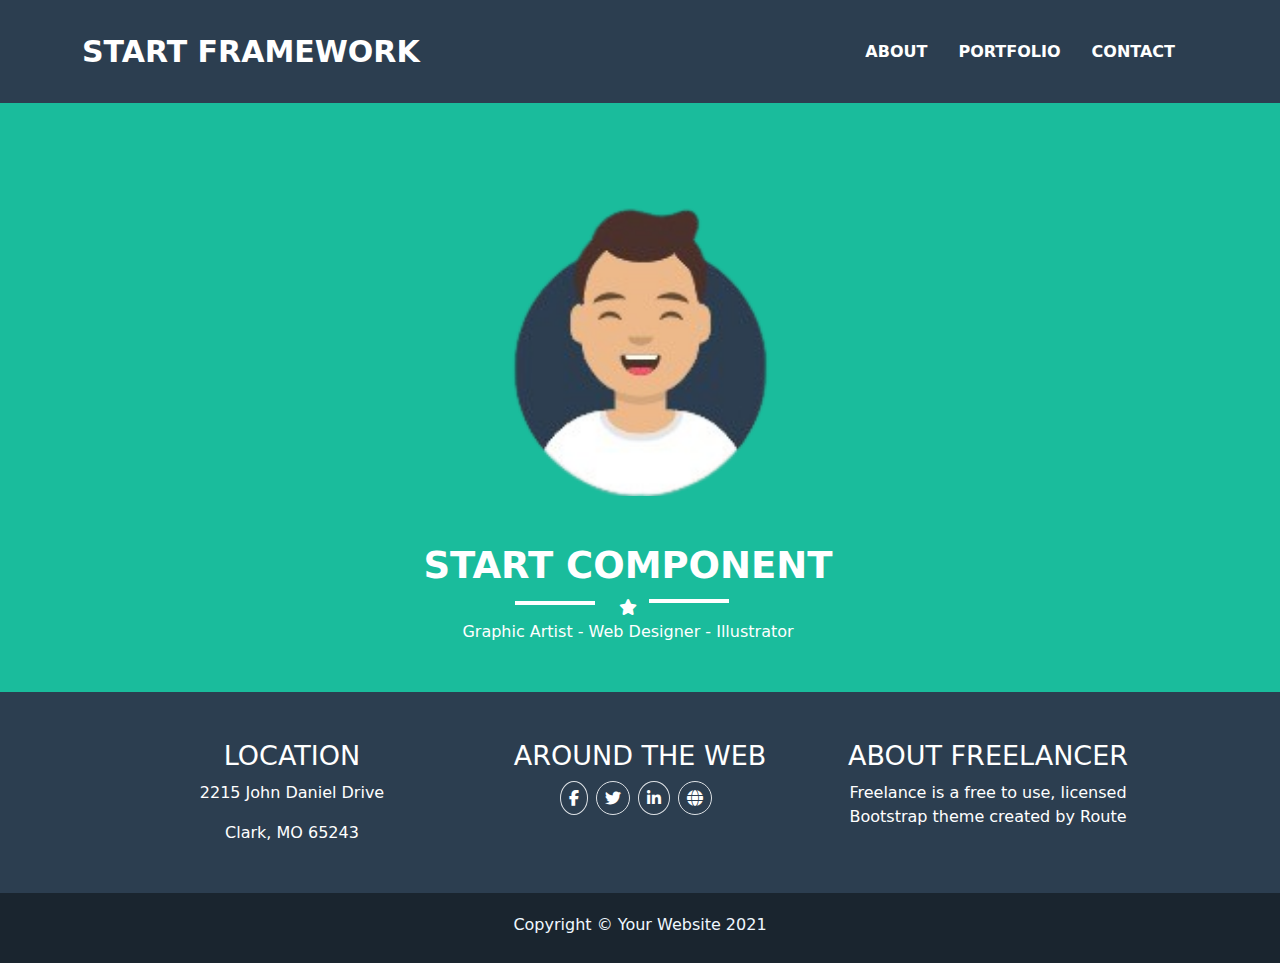
<file: home/index.html>
<!DOCTYPE html><html lang="en" data-critters-container><head>
  <meta charset="utf-8">
  <title>Testtt</title>
  <base href="/">
  <meta name="viewport" content="width=device-width, initial-scale=1">
  <link rel="icon" type="image/x-icon" href="favicon.ico">
<style>@charset "UTF-8";:root{--bs-blue:#0d6efd;--bs-indigo:#6610f2;--bs-purple:#6f42c1;--bs-pink:#d63384;--bs-red:#dc3545;--bs-orange:#fd7e14;--bs-yellow:#ffc107;--bs-green:#198754;--bs-teal:#20c997;--bs-cyan:#0dcaf0;--bs-black:#000;--bs-white:#fff;--bs-gray:#6c757d;--bs-gray-dark:#343a40;--bs-gray-100:#f8f9fa;--bs-gray-200:#e9ecef;--bs-gray-300:#dee2e6;--bs-gray-400:#ced4da;--bs-gray-500:#adb5bd;--bs-gray-600:#6c757d;--bs-gray-700:#495057;--bs-gray-800:#343a40;--bs-gray-900:#212529;--bs-primary:#0d6efd;--bs-secondary:#6c757d;--bs-success:#198754;--bs-info:#0dcaf0;--bs-warning:#ffc107;--bs-danger:#dc3545;--bs-light:#f8f9fa;--bs-dark:#212529;--bs-primary-rgb:13,110,253;--bs-secondary-rgb:108,117,125;--bs-success-rgb:25,135,84;--bs-info-rgb:13,202,240;--bs-warning-rgb:255,193,7;--bs-danger-rgb:220,53,69;--bs-light-rgb:248,249,250;--bs-dark-rgb:33,37,41;--bs-primary-text-emphasis:#052c65;--bs-secondary-text-emphasis:#2b2f32;--bs-success-text-emphasis:#0a3622;--bs-info-text-emphasis:#055160;--bs-warning-text-emphasis:#664d03;--bs-danger-text-emphasis:#58151c;--bs-light-text-emphasis:#495057;--bs-dark-text-emphasis:#495057;--bs-primary-bg-subtle:#cfe2ff;--bs-secondary-bg-subtle:#e2e3e5;--bs-success-bg-subtle:#d1e7dd;--bs-info-bg-subtle:#cff4fc;--bs-warning-bg-subtle:#fff3cd;--bs-danger-bg-subtle:#f8d7da;--bs-light-bg-subtle:#fcfcfd;--bs-dark-bg-subtle:#ced4da;--bs-primary-border-subtle:#9ec5fe;--bs-secondary-border-subtle:#c4c8cb;--bs-success-border-subtle:#a3cfbb;--bs-info-border-subtle:#9eeaf9;--bs-warning-border-subtle:#ffe69c;--bs-danger-border-subtle:#f1aeb5;--bs-light-border-subtle:#e9ecef;--bs-dark-border-subtle:#adb5bd;--bs-white-rgb:255,255,255;--bs-black-rgb:0,0,0;--bs-font-sans-serif:system-ui,-apple-system,"Segoe UI",Roboto,"Helvetica Neue","Noto Sans","Liberation Sans",Arial,sans-serif,"Apple Color Emoji","Segoe UI Emoji","Segoe UI Symbol","Noto Color Emoji";--bs-font-monospace:SFMono-Regular,Menlo,Monaco,Consolas,"Liberation Mono","Courier New",monospace;--bs-gradient:linear-gradient(180deg, rgba(255, 255, 255, .15), rgba(255, 255, 255, 0));--bs-body-font-family:var(--bs-font-sans-serif);--bs-body-font-size:1rem;--bs-body-font-weight:400;--bs-body-line-height:1.5;--bs-body-color:#212529;--bs-body-color-rgb:33,37,41;--bs-body-bg:#fff;--bs-body-bg-rgb:255,255,255;--bs-emphasis-color:#000;--bs-emphasis-color-rgb:0,0,0;--bs-secondary-color:rgba(33, 37, 41, .75);--bs-secondary-color-rgb:33,37,41;--bs-secondary-bg:#e9ecef;--bs-secondary-bg-rgb:233,236,239;--bs-tertiary-color:rgba(33, 37, 41, .5);--bs-tertiary-color-rgb:33,37,41;--bs-tertiary-bg:#f8f9fa;--bs-tertiary-bg-rgb:248,249,250;--bs-heading-color:inherit;--bs-link-color:#0d6efd;--bs-link-color-rgb:13,110,253;--bs-link-decoration:underline;--bs-link-hover-color:#0a58ca;--bs-link-hover-color-rgb:10,88,202;--bs-code-color:#d63384;--bs-highlight-color:#212529;--bs-highlight-bg:#fff3cd;--bs-border-width:1px;--bs-border-style:solid;--bs-border-color:#dee2e6;--bs-border-color-translucent:rgba(0, 0, 0, .175);--bs-border-radius:.375rem;--bs-border-radius-sm:.25rem;--bs-border-radius-lg:.5rem;--bs-border-radius-xl:1rem;--bs-border-radius-xxl:2rem;--bs-border-radius-2xl:var(--bs-border-radius-xxl);--bs-border-radius-pill:50rem;--bs-box-shadow:0 .5rem 1rem rgba(0, 0, 0, .15);--bs-box-shadow-sm:0 .125rem .25rem rgba(0, 0, 0, .075);--bs-box-shadow-lg:0 1rem 3rem rgba(0, 0, 0, .175);--bs-box-shadow-inset:inset 0 1px 2px rgba(0, 0, 0, .075);--bs-focus-ring-width:.25rem;--bs-focus-ring-opacity:.25;--bs-focus-ring-color:rgba(13, 110, 253, .25);--bs-form-valid-color:#198754;--bs-form-valid-border-color:#198754;--bs-form-invalid-color:#dc3545;--bs-form-invalid-border-color:#dc3545}*,:after,:before{box-sizing:border-box}@media (prefers-reduced-motion:no-preference){:root{scroll-behavior:smooth}}body{margin:0;font-family:var(--bs-body-font-family);font-size:var(--bs-body-font-size);font-weight:var(--bs-body-font-weight);line-height:var(--bs-body-line-height);color:var(--bs-body-color);text-align:var(--bs-body-text-align);background-color:var(--bs-body-bg);-webkit-text-size-adjust:100%;-webkit-tap-highlight-color:transparent}h2,h3{margin-top:0;margin-bottom:.5rem;font-weight:500;line-height:1.2;color:var(--bs-heading-color)}h2{font-size:calc(1.325rem + .9vw)}@media (min-width:1200px){h2{font-size:2rem}}h3{font-size:calc(1.3rem + .6vw)}@media (min-width:1200px){h3{font-size:1.75rem}}p{margin-top:0;margin-bottom:1rem}ul{padding-left:2rem}ul{margin-top:0;margin-bottom:1rem}a{color:rgba(var(--bs-link-color-rgb),var(--bs-link-opacity,1));text-decoration:underline}a:hover{--bs-link-color-rgb:var(--bs-link-hover-color-rgb)}img{vertical-align:middle}button{border-radius:0}button:focus:not(:focus-visible){outline:0}button{margin:0;font-family:inherit;font-size:inherit;line-height:inherit}button{text-transform:none}[type=button],button{-webkit-appearance:button}[type=button]:not(:disabled),button:not(:disabled){cursor:pointer}.container,.container-fluid{--bs-gutter-x:1.5rem;--bs-gutter-y:0;width:100%;padding-right:calc(var(--bs-gutter-x) * .5);padding-left:calc(var(--bs-gutter-x) * .5);margin-right:auto;margin-left:auto}@media (min-width:576px){.container{max-width:540px}}@media (min-width:768px){.container{max-width:720px}}@media (min-width:992px){.container{max-width:960px}}@media (min-width:1200px){.container{max-width:1140px}}@media (min-width:1400px){.container{max-width:1320px}}:root{--bs-breakpoint-xs:0;--bs-breakpoint-sm:576px;--bs-breakpoint-md:768px;--bs-breakpoint-lg:992px;--bs-breakpoint-xl:1200px;--bs-breakpoint-xxl:1400px}.row{--bs-gutter-x:1.5rem;--bs-gutter-y:0;display:flex;flex-wrap:wrap;margin-top:calc(-1 * var(--bs-gutter-y));margin-right:calc(-.5 * var(--bs-gutter-x));margin-left:calc(-.5 * var(--bs-gutter-x))}.row>*{flex-shrink:0;width:100%;max-width:100%;padding-right:calc(var(--bs-gutter-x) * .5);padding-left:calc(var(--bs-gutter-x) * .5);margin-top:var(--bs-gutter-y)}@media (min-width:768px){.col-md-4{flex:0 0 auto;width:33.33333333%}.col-md-12{flex:0 0 auto;width:100%}}.collapse:not(.show){display:none}.nav-link{display:block;padding:var(--bs-nav-link-padding-y) var(--bs-nav-link-padding-x);font-size:var(--bs-nav-link-font-size);font-weight:var(--bs-nav-link-font-weight);color:var(--bs-nav-link-color);text-decoration:none;background:0 0;border:0;transition:color .15s ease-in-out,background-color .15s ease-in-out,border-color .15s ease-in-out}@media (prefers-reduced-motion:reduce){.nav-link{transition:none}}.nav-link:focus,.nav-link:hover{color:var(--bs-nav-link-hover-color)}.nav-link:focus-visible{outline:0;box-shadow:0 0 0 .25rem #0d6efd40}.nav-link:disabled{color:var(--bs-nav-link-disabled-color);pointer-events:none;cursor:default}.navbar{--bs-navbar-padding-x:0;--bs-navbar-padding-y:.5rem;--bs-navbar-color:rgba(var(--bs-emphasis-color-rgb), .65);--bs-navbar-hover-color:rgba(var(--bs-emphasis-color-rgb), .8);--bs-navbar-disabled-color:rgba(var(--bs-emphasis-color-rgb), .3);--bs-navbar-active-color:rgba(var(--bs-emphasis-color-rgb), 1);--bs-navbar-brand-padding-y:.3125rem;--bs-navbar-brand-margin-end:1rem;--bs-navbar-brand-font-size:1.25rem;--bs-navbar-brand-color:rgba(var(--bs-emphasis-color-rgb), 1);--bs-navbar-brand-hover-color:rgba(var(--bs-emphasis-color-rgb), 1);--bs-navbar-nav-link-padding-x:.5rem;--bs-navbar-toggler-padding-y:.25rem;--bs-navbar-toggler-padding-x:.75rem;--bs-navbar-toggler-font-size:1.25rem;--bs-navbar-toggler-icon-bg:url("data:image/svg+xml,%3csvg xmlns='http://www.w3.org/2000/svg' viewBox='0 0 30 30'%3e%3cpath stroke='rgba%2833, 37, 41, 0.75%29' stroke-linecap='round' stroke-miterlimit='10' stroke-width='2' d='M4 7h22M4 15h22M4 23h22'/%3e%3c/svg%3e");--bs-navbar-toggler-border-color:rgba(var(--bs-emphasis-color-rgb), .15);--bs-navbar-toggler-border-radius:var(--bs-border-radius);--bs-navbar-toggler-focus-width:.25rem;--bs-navbar-toggler-transition:box-shadow .15s ease-in-out;position:relative;display:flex;flex-wrap:wrap;align-items:center;justify-content:space-between;padding:var(--bs-navbar-padding-y) var(--bs-navbar-padding-x)}.navbar>.container{display:flex;flex-wrap:inherit;align-items:center;justify-content:space-between}.navbar-brand{padding-top:var(--bs-navbar-brand-padding-y);padding-bottom:var(--bs-navbar-brand-padding-y);margin-right:var(--bs-navbar-brand-margin-end);font-size:var(--bs-navbar-brand-font-size);color:var(--bs-navbar-brand-color);text-decoration:none;white-space:nowrap}.navbar-brand:focus,.navbar-brand:hover{color:var(--bs-navbar-brand-hover-color)}.navbar-nav{--bs-nav-link-padding-x:0;--bs-nav-link-padding-y:.5rem;--bs-nav-link-font-weight: ;--bs-nav-link-color:var(--bs-navbar-color);--bs-nav-link-hover-color:var(--bs-navbar-hover-color);--bs-nav-link-disabled-color:var(--bs-navbar-disabled-color);display:flex;flex-direction:column;padding-left:0;margin-bottom:0;list-style:none}.navbar-collapse{flex-basis:100%;flex-grow:1;align-items:center}.navbar-toggler{padding:var(--bs-navbar-toggler-padding-y) var(--bs-navbar-toggler-padding-x);font-size:var(--bs-navbar-toggler-font-size);line-height:1;color:var(--bs-navbar-color);background-color:transparent;border:var(--bs-border-width) solid var(--bs-navbar-toggler-border-color);border-radius:var(--bs-navbar-toggler-border-radius);transition:var(--bs-navbar-toggler-transition)}@media (prefers-reduced-motion:reduce){.navbar-toggler{transition:none}}.navbar-toggler:hover{text-decoration:none}.navbar-toggler:focus{text-decoration:none;outline:0;box-shadow:0 0 0 var(--bs-navbar-toggler-focus-width)}.navbar-toggler-icon{display:inline-block;width:1.5em;height:1.5em;vertical-align:middle;background-image:var(--bs-navbar-toggler-icon-bg);background-repeat:no-repeat;background-position:center;background-size:100%}@media (min-width:992px){.navbar-expand-lg{flex-wrap:nowrap;justify-content:flex-start}.navbar-expand-lg .navbar-nav{flex-direction:row}.navbar-expand-lg .navbar-nav .nav-link{padding-right:var(--bs-navbar-nav-link-padding-x);padding-left:var(--bs-navbar-nav-link-padding-x)}.navbar-expand-lg .navbar-collapse{display:flex!important;flex-basis:auto}.navbar-expand-lg .navbar-toggler{display:none}}.d-flex{display:flex!important}.border{border:var(--bs-border-width) var(--bs-border-style) var(--bs-border-color)!important}.w-25{width:25%!important}.justify-content-center{justify-content:center!important}.m-auto{margin:auto!important}.mt-2{margin-top:.5rem!important}.me-2{margin-right:.5rem!important}.ms-auto{margin-left:auto!important}.p-2{padding:.5rem!important}.px-5{padding-right:3rem!important;padding-left:3rem!important}.py-4{padding-top:1.5rem!important;padding-bottom:1.5rem!important}.py-5{padding-top:3rem!important;padding-bottom:3rem!important}.pt-5{padding-top:3rem!important}.pb-5{padding-bottom:3rem!important}.text-center{text-align:center!important}.text-white{--bs-text-opacity:1;color:rgba(var(--bs-white-rgb),var(--bs-text-opacity))!important}.rounded-circle{border-radius:50%!important}@media (min-width:992px){.d-lg-none{display:none!important}.mt-lg-0{margin-top:0!important}}.fa-brands,.fa-solid{-moz-osx-font-smoothing:grayscale;-webkit-font-smoothing:antialiased;display:var(--fa-display,inline-block);font-style:normal;font-variant:normal;line-height:1;text-rendering:auto}.fa-solid{font-family:"Font Awesome 6 Free"}.fa-brands{font-family:"Font Awesome 6 Brands"}.fa-globe:before{content:"\f0ac"}.fa-star:before{content:"\f005"}:root{--fa-style-family-brands:"Font Awesome 6 Brands";--fa-font-brands:normal 400 1em/1 "Font Awesome 6 Brands"}@font-face{font-family:"Font Awesome 6 Brands";font-style:normal;font-weight:400;font-display:block;src:url("./media/fa-brands-400-MDS4TU4L.woff2") format("woff2"),url("./media/fa-brands-400-CNBICIQT.ttf") format("truetype")}.fa-brands{font-weight:400}.fa-linkedin-in:before{content:"\f0e1"}.fa-facebook-f:before{content:"\f39e"}.fa-twitter:before{content:"\f099"}:root{--fa-font-regular:normal 400 1em/1 "Font Awesome 6 Free"}@font-face{font-family:"Font Awesome 6 Free";font-style:normal;font-weight:400;font-display:block;src:url("./media/fa-regular-400-N56QV3DR.woff2") format("woff2"),url("./media/fa-regular-400-2FI4ICQD.ttf") format("truetype")}:root{--fa-style-family-classic:"Font Awesome 6 Free";--fa-font-solid:normal 900 1em/1 "Font Awesome 6 Free"}@font-face{font-family:"Font Awesome 6 Free";font-style:normal;font-weight:900;font-display:block;src:url("./media/fa-solid-900-Z3HFQTXF.woff2") format("woff2"),url("./media/fa-solid-900-XVWCCN5V.ttf") format("truetype")}.fa-solid{font-weight:900}@-webkit-keyframes bounce{0%,20%,50%,80%,to{-webkit-transform:translateY(0);transform:translateY(0)}40%{-webkit-transform:translateY(-30px);transform:translateY(-30px)}60%{-webkit-transform:translateY(-15px);transform:translateY(-15px)}}@-webkit-keyframes flash{0%,50%,to{opacity:1}25%,75%{opacity:0}}@-webkit-keyframes pulse{0%{-webkit-transform:scale(1);transform:scale(1)}50%{-webkit-transform:scale(1.1);transform:scale(1.1)}to{-webkit-transform:scale(1);transform:scale(1)}}@-webkit-keyframes shake{0%,to{-webkit-transform:translateX(0);transform:translate(0)}10%,30%,50%,70%,90%{-webkit-transform:translateX(-10px);transform:translate(-10px)}20%,40%,60%,80%{-webkit-transform:translateX(10px);transform:translate(10px)}}@-webkit-keyframes swing{20%{-webkit-transform:rotate(15deg);transform:rotate(15deg)}40%{-webkit-transform:rotate(-10deg);transform:rotate(-10deg)}60%{-webkit-transform:rotate(5deg);transform:rotate(5deg)}80%{-webkit-transform:rotate(-5deg);transform:rotate(-5deg)}to{-webkit-transform:rotate(0deg);transform:rotate(0)}}@-webkit-keyframes tada{0%{-webkit-transform:scale(1);transform:scale(1)}10%,20%{-webkit-transform:scale(.9) rotate(-3deg);transform:scale(.9) rotate(-3deg)}30%,50%,70%,90%{-webkit-transform:scale(1.1) rotate(3deg);transform:scale(1.1) rotate(3deg)}40%,60%,80%{-webkit-transform:scale(1.1) rotate(-3deg);transform:scale(1.1) rotate(-3deg)}to{-webkit-transform:scale(1) rotate(0);transform:scale(1) rotate(0)}}@-webkit-keyframes wobble{0%{-webkit-transform:translateX(0%);transform:translate(0)}15%{-webkit-transform:translateX(-25%) rotate(-5deg);transform:translate(-25%) rotate(-5deg)}30%{-webkit-transform:translateX(20%) rotate(3deg);transform:translate(20%) rotate(3deg)}45%{-webkit-transform:translateX(-15%) rotate(-3deg);transform:translate(-15%) rotate(-3deg)}60%{-webkit-transform:translateX(10%) rotate(2deg);transform:translate(10%) rotate(2deg)}75%{-webkit-transform:translateX(-5%) rotate(-1deg);transform:translate(-5%) rotate(-1deg)}to{-webkit-transform:translateX(0%);transform:translate(0)}}@-webkit-keyframes bounceIn{0%{opacity:0;-webkit-transform:scale(.3);transform:scale(.3)}50%{opacity:1;-webkit-transform:scale(1.05);transform:scale(1.05)}70%{-webkit-transform:scale(.9);transform:scale(.9)}to{-webkit-transform:scale(1);transform:scale(1)}}@-webkit-keyframes bounceInDown{0%{opacity:0;-webkit-transform:translateY(-2000px);transform:translateY(-2000px)}60%{opacity:1;-webkit-transform:translateY(30px);transform:translateY(30px)}80%{-webkit-transform:translateY(-10px);transform:translateY(-10px)}to{-webkit-transform:translateY(0);transform:translateY(0)}}@-webkit-keyframes bounceInLeft{0%{opacity:0;-webkit-transform:translateX(-2000px);transform:translate(-2000px)}60%{opacity:1;-webkit-transform:translateX(30px);transform:translate(30px)}80%{-webkit-transform:translateX(-10px);transform:translate(-10px)}to{-webkit-transform:translateX(0);transform:translate(0)}}@-webkit-keyframes bounceInRight{0%{opacity:0;-webkit-transform:translateX(2000px);transform:translate(2000px)}60%{opacity:1;-webkit-transform:translateX(-30px);transform:translate(-30px)}80%{-webkit-transform:translateX(10px);transform:translate(10px)}to{-webkit-transform:translateX(0);transform:translate(0)}}@-webkit-keyframes bounceInUp{0%{opacity:0;-webkit-transform:translateY(2000px);transform:translateY(2000px)}60%{opacity:1;-webkit-transform:translateY(-30px);transform:translateY(-30px)}80%{-webkit-transform:translateY(10px);transform:translateY(10px)}to{-webkit-transform:translateY(0);transform:translateY(0)}}@-webkit-keyframes bounceOut{0%{-webkit-transform:scale(1);transform:scale(1)}25%{-webkit-transform:scale(.95);transform:scale(.95)}50%{opacity:1;-webkit-transform:scale(1.1);transform:scale(1.1)}to{opacity:0;-webkit-transform:scale(.3);transform:scale(.3)}}@-webkit-keyframes bounceOutDown{0%{-webkit-transform:translateY(0);transform:translateY(0)}20%{opacity:1;-webkit-transform:translateY(-20px);transform:translateY(-20px)}to{opacity:0;-webkit-transform:translateY(2000px);transform:translateY(2000px)}}@-webkit-keyframes bounceOutLeft{0%{-webkit-transform:translateX(0);transform:translate(0)}20%{opacity:1;-webkit-transform:translateX(20px);transform:translate(20px)}to{opacity:0;-webkit-transform:translateX(-2000px);transform:translate(-2000px)}}@-webkit-keyframes bounceOutRight{0%{-webkit-transform:translateX(0);transform:translate(0)}20%{opacity:1;-webkit-transform:translateX(-20px);transform:translate(-20px)}to{opacity:0;-webkit-transform:translateX(2000px);transform:translate(2000px)}}@-webkit-keyframes bounceOutUp{0%{-webkit-transform:translateY(0);transform:translateY(0)}20%{opacity:1;-webkit-transform:translateY(20px);transform:translateY(20px)}to{opacity:0;-webkit-transform:translateY(-2000px);transform:translateY(-2000px)}}@-webkit-keyframes fadeIn{0%{opacity:0}to{opacity:1}}@-webkit-keyframes fadeInDown{0%{opacity:0;-webkit-transform:translateY(-20px);transform:translateY(-20px)}to{opacity:1;-webkit-transform:translateY(0);transform:translateY(0)}}@-webkit-keyframes fadeInDownBig{0%{opacity:0;-webkit-transform:translateY(-2000px);transform:translateY(-2000px)}to{opacity:1;-webkit-transform:translateY(0);transform:translateY(0)}}@-webkit-keyframes fadeInLeft{0%{opacity:0;-webkit-transform:translateX(-20px);transform:translate(-20px)}to{opacity:1;-webkit-transform:translateX(0);transform:translate(0)}}@-webkit-keyframes fadeInLeftBig{0%{opacity:0;-webkit-transform:translateX(-2000px);transform:translate(-2000px)}to{opacity:1;-webkit-transform:translateX(0);transform:translate(0)}}@-webkit-keyframes fadeInRight{0%{opacity:0;-webkit-transform:translateX(20px);transform:translate(20px)}to{opacity:1;-webkit-transform:translateX(0);transform:translate(0)}}@-webkit-keyframes fadeInRightBig{0%{opacity:0;-webkit-transform:translateX(2000px);transform:translate(2000px)}to{opacity:1;-webkit-transform:translateX(0);transform:translate(0)}}@-webkit-keyframes fadeInUp{0%{opacity:0;-webkit-transform:translateY(20px);transform:translateY(20px)}to{opacity:1;-webkit-transform:translateY(0);transform:translateY(0)}}@-webkit-keyframes fadeInUpBig{0%{opacity:0;-webkit-transform:translateY(2000px);transform:translateY(2000px)}to{opacity:1;-webkit-transform:translateY(0);transform:translateY(0)}}@-webkit-keyframes fadeOut{0%{opacity:1}to{opacity:0}}@-webkit-keyframes fadeOutDown{0%{opacity:1;-webkit-transform:translateY(0);transform:translateY(0)}to{opacity:0;-webkit-transform:translateY(20px);transform:translateY(20px)}}@-webkit-keyframes fadeOutDownBig{0%{opacity:1;-webkit-transform:translateY(0);transform:translateY(0)}to{opacity:0;-webkit-transform:translateY(2000px);transform:translateY(2000px)}}@-webkit-keyframes fadeOutLeft{0%{opacity:1;-webkit-transform:translateX(0);transform:translate(0)}to{opacity:0;-webkit-transform:translateX(-20px);transform:translate(-20px)}}@-webkit-keyframes fadeOutLeftBig{0%{opacity:1;-webkit-transform:translateX(0);transform:translate(0)}to{opacity:0;-webkit-transform:translateX(-2000px);transform:translate(-2000px)}}@-webkit-keyframes fadeOutRight{0%{opacity:1;-webkit-transform:translateX(0);transform:translate(0)}to{opacity:0;-webkit-transform:translateX(20px);transform:translate(20px)}}@-webkit-keyframes fadeOutRightBig{0%{opacity:1;-webkit-transform:translateX(0);transform:translate(0)}to{opacity:0;-webkit-transform:translateX(2000px);transform:translate(2000px)}}@-webkit-keyframes fadeOutUp{0%{opacity:1;-webkit-transform:translateY(0);transform:translateY(0)}to{opacity:0;-webkit-transform:translateY(-20px);transform:translateY(-20px)}}@-webkit-keyframes fadeOutUpBig{0%{opacity:1;-webkit-transform:translateY(0);transform:translateY(0)}to{opacity:0;-webkit-transform:translateY(-2000px);transform:translateY(-2000px)}}@-webkit-keyframes flip{0%{-webkit-transform:perspective(400px) translateZ(0) rotateY(0) scale(1);transform:perspective(400px) translateZ(0) rotateY(0) scale(1);-webkit-animation-timing-function:ease-out;animation-timing-function:ease-out}40%{-webkit-transform:perspective(400px) translateZ(150px) rotateY(170deg) scale(1);transform:perspective(400px) translateZ(150px) rotateY(170deg) scale(1);-webkit-animation-timing-function:ease-out;animation-timing-function:ease-out}50%{-webkit-transform:perspective(400px) translateZ(150px) rotateY(190deg) scale(1);transform:perspective(400px) translateZ(150px) rotateY(190deg) scale(1);-webkit-animation-timing-function:ease-in;animation-timing-function:ease-in}80%{-webkit-transform:perspective(400px) translateZ(0) rotateY(360deg) scale(.95);transform:perspective(400px) translateZ(0) rotateY(360deg) scale(.95);-webkit-animation-timing-function:ease-in;animation-timing-function:ease-in}to{-webkit-transform:perspective(400px) translateZ(0) rotateY(360deg) scale(1);transform:perspective(400px) translateZ(0) rotateY(360deg) scale(1);-webkit-animation-timing-function:ease-in;animation-timing-function:ease-in}}@-webkit-keyframes flipInX{0%{-webkit-transform:perspective(400px) rotateX(90deg);transform:perspective(400px) rotateX(90deg);opacity:0}40%{-webkit-transform:perspective(400px) rotateX(-10deg);transform:perspective(400px) rotateX(-10deg)}70%{-webkit-transform:perspective(400px) rotateX(10deg);transform:perspective(400px) rotateX(10deg)}to{-webkit-transform:perspective(400px) rotateX(0deg);transform:perspective(400px) rotateX(0);opacity:1}}@-webkit-keyframes flipInY{0%{-webkit-transform:perspective(400px) rotateY(90deg);transform:perspective(400px) rotateY(90deg);opacity:0}40%{-webkit-transform:perspective(400px) rotateY(-10deg);transform:perspective(400px) rotateY(-10deg)}70%{-webkit-transform:perspective(400px) rotateY(10deg);transform:perspective(400px) rotateY(10deg)}to{-webkit-transform:perspective(400px) rotateY(0deg);transform:perspective(400px) rotateY(0);opacity:1}}@-webkit-keyframes flipOutX{0%{-webkit-transform:perspective(400px) rotateX(0deg);transform:perspective(400px) rotateX(0);opacity:1}to{-webkit-transform:perspective(400px) rotateX(90deg);transform:perspective(400px) rotateX(90deg);opacity:0}}@-webkit-keyframes flipOutY{0%{-webkit-transform:perspective(400px) rotateY(0deg);transform:perspective(400px) rotateY(0);opacity:1}to{-webkit-transform:perspective(400px) rotateY(90deg);transform:perspective(400px) rotateY(90deg);opacity:0}}@-webkit-keyframes lightSpeedIn{0%{-webkit-transform:translateX(100%) skewX(-30deg);transform:translate(100%) skew(-30deg);opacity:0}60%{-webkit-transform:translateX(-20%) skewX(30deg);transform:translate(-20%) skew(30deg);opacity:1}80%{-webkit-transform:translateX(0%) skewX(-15deg);transform:translate(0) skew(-15deg);opacity:1}to{-webkit-transform:translateX(0%) skewX(0deg);transform:translate(0) skew(0);opacity:1}}@-webkit-keyframes lightSpeedOut{0%{-webkit-transform:translateX(0%) skewX(0deg);transform:translate(0) skew(0);opacity:1}to{-webkit-transform:translateX(100%) skewX(-30deg);transform:translate(100%) skew(-30deg);opacity:0}}@-webkit-keyframes rotateIn{0%{-webkit-transform-origin:center center;transform-origin:center center;-webkit-transform:rotate(-200deg);transform:rotate(-200deg);opacity:0}to{-webkit-transform-origin:center center;transform-origin:center center;-webkit-transform:rotate(0);transform:rotate(0);opacity:1}}@-webkit-keyframes rotateInDownLeft{0%{-webkit-transform-origin:left bottom;transform-origin:left bottom;-webkit-transform:rotate(-90deg);transform:rotate(-90deg);opacity:0}to{-webkit-transform-origin:left bottom;transform-origin:left bottom;-webkit-transform:rotate(0);transform:rotate(0);opacity:1}}@-webkit-keyframes rotateInDownRight{0%{-webkit-transform-origin:right bottom;transform-origin:right bottom;-webkit-transform:rotate(90deg);transform:rotate(90deg);opacity:0}to{-webkit-transform-origin:right bottom;transform-origin:right bottom;-webkit-transform:rotate(0);transform:rotate(0);opacity:1}}@-webkit-keyframes rotateInUpLeft{0%{-webkit-transform-origin:left bottom;transform-origin:left bottom;-webkit-transform:rotate(90deg);transform:rotate(90deg);opacity:0}to{-webkit-transform-origin:left bottom;transform-origin:left bottom;-webkit-transform:rotate(0);transform:rotate(0);opacity:1}}@-webkit-keyframes rotateInUpRight{0%{-webkit-transform-origin:right bottom;transform-origin:right bottom;-webkit-transform:rotate(-90deg);transform:rotate(-90deg);opacity:0}to{-webkit-transform-origin:right bottom;transform-origin:right bottom;-webkit-transform:rotate(0);transform:rotate(0);opacity:1}}@-webkit-keyframes rotateOut{0%{-webkit-transform-origin:center center;transform-origin:center center;-webkit-transform:rotate(0);transform:rotate(0);opacity:1}to{-webkit-transform-origin:center center;transform-origin:center center;-webkit-transform:rotate(200deg);transform:rotate(200deg);opacity:0}}@-webkit-keyframes rotateOutDownLeft{0%{-webkit-transform-origin:left bottom;transform-origin:left bottom;-webkit-transform:rotate(0);transform:rotate(0);opacity:1}to{-webkit-transform-origin:left bottom;transform-origin:left bottom;-webkit-transform:rotate(90deg);transform:rotate(90deg);opacity:0}}@-webkit-keyframes rotateOutDownRight{0%{-webkit-transform-origin:right bottom;transform-origin:right bottom;-webkit-transform:rotate(0);transform:rotate(0);opacity:1}to{-webkit-transform-origin:right bottom;transform-origin:right bottom;-webkit-transform:rotate(-90deg);transform:rotate(-90deg);opacity:0}}@-webkit-keyframes rotateOutUpLeft{0%{-webkit-transform-origin:left bottom;transform-origin:left bottom;-webkit-transform:rotate(0);transform:rotate(0);opacity:1}to{-webkit-transform-origin:left bottom;transform-origin:left bottom;-webkit-transform:rotate(-90deg);transform:rotate(-90deg);opacity:0}}@-webkit-keyframes rotateOutUpRight{0%{-webkit-transform-origin:right bottom;transform-origin:right bottom;-webkit-transform:rotate(0);transform:rotate(0);opacity:1}to{-webkit-transform-origin:right bottom;transform-origin:right bottom;-webkit-transform:rotate(90deg);transform:rotate(90deg);opacity:0}}@-webkit-keyframes slideInDown{0%{opacity:0;-webkit-transform:translateY(-2000px);transform:translateY(-2000px)}to{-webkit-transform:translateY(0);transform:translateY(0)}}@-webkit-keyframes slideInLeft{0%{opacity:0;-webkit-transform:translateX(-2000px);transform:translate(-2000px)}to{-webkit-transform:translateX(0);transform:translate(0)}}@-webkit-keyframes slideInRight{0%{opacity:0;-webkit-transform:translateX(2000px);transform:translate(2000px)}to{-webkit-transform:translateX(0);transform:translate(0)}}@-webkit-keyframes slideOutLeft{0%{-webkit-transform:translateX(0);transform:translate(0)}to{opacity:0;-webkit-transform:translateX(-2000px);transform:translate(-2000px)}}@-webkit-keyframes slideOutRight{0%{-webkit-transform:translateX(0);transform:translate(0)}to{opacity:0;-webkit-transform:translateX(2000px);transform:translate(2000px)}}@-webkit-keyframes slideOutUp{0%{-webkit-transform:translateY(0);transform:translateY(0)}to{opacity:0;-webkit-transform:translateY(-2000px);transform:translateY(-2000px)}}@-webkit-keyframes hinge{0%{-webkit-transform:rotate(0);transform:rotate(0);-webkit-transform-origin:top left;transform-origin:top left;-webkit-animation-timing-function:ease-in-out;animation-timing-function:ease-in-out}20%,60%{-webkit-transform:rotate(80deg);transform:rotate(80deg);-webkit-transform-origin:top left;transform-origin:top left;-webkit-animation-timing-function:ease-in-out;animation-timing-function:ease-in-out}40%{-webkit-transform:rotate(60deg);transform:rotate(60deg);-webkit-transform-origin:top left;transform-origin:top left;-webkit-animation-timing-function:ease-in-out;animation-timing-function:ease-in-out}80%{-webkit-transform:rotate(60deg) translateY(0);transform:rotate(60deg) translateY(0);opacity:1;-webkit-transform-origin:top left;transform-origin:top left;-webkit-animation-timing-function:ease-in-out;animation-timing-function:ease-in-out}to{-webkit-transform:translateY(700px);transform:translateY(700px);opacity:0}}@-webkit-keyframes rollIn{0%{opacity:0;-webkit-transform:translateX(-100%) rotate(-120deg);transform:translate(-100%) rotate(-120deg)}to{opacity:1;-webkit-transform:translateX(0px) rotate(0deg);transform:translate(0) rotate(0)}}@-webkit-keyframes rollOut{0%{opacity:1;-webkit-transform:translateX(0px) rotate(0deg);transform:translate(0) rotate(0)}to{opacity:0;-webkit-transform:translateX(100%) rotate(120deg);transform:translate(100%) rotate(120deg)}}
</style><link rel="stylesheet" href="styles-ULVCRWBW.css" media="print" onload="this.media='all'"><noscript><link rel="stylesheet" href="styles-ULVCRWBW.css"></noscript><style ng-app-id="ng">[_ngcontent-ng-c3440692177]:root{--main-color: #1abc9c;--second-color: #2c3e50}</style><style ng-app-id="ng">a[_ngcontent-ng-c4143546126]{text-transform:uppercase;color:#fff;font-size:16px;font-weight:700!important;margin-right:15px}.navbar-brand[_ngcontent-ng-c4143546126]{font-size:30px}.back[_ngcontent-ng-c4143546126]{background-color:#2c3e50!important;position:sticky!important}a[_ngcontent-ng-c4143546126]:hover{color:#fff!important}a.active[_ngcontent-ng-c4143546126]{border-radius:10px;background-color:#1abc9c!important;color:#fff!important;width:fit-content!important;padding:10px}a.activebrand[_ngcontent-ng-c4143546126]{color:#fff!important}.stak[_ngcontent-ng-c4143546126]{position:sticky!important;top:0;width:100%!important;transition:1s all!important;padding-bottom:0!important;padding-top:10px!important;z-index:9999}</style><style ng-app-id="ng">#footer[_ngcontent-ng-c1320846098]{background-color:#2c3e50!important;color:#fff}h3[_ngcontent-ng-c1320846098]{font-size:27px}.col-md-12[_ngcontent-ng-c1320846098]{background-color:#1a252f;padding:10px;color:#fff}.col-md-12[_ngcontent-ng-c1320846098]   p[_ngcontent-ng-c1320846098]{text-align:center;color:#f0f8ff;padding-top:10px}</style><style ng-app-id="ng">#home[_ngcontent-ng-c355199520]{background-color:#1abc9c!important;text-align:center;color:#fff}.fa-star[_ngcontent-ng-c355199520]{position:relative}.fa-star[_ngcontent-ng-c355199520]:after{content:"";position:absolute;background-color:#fff;width:80px;height:4px;top:0;left:30px}.iconn[_ngcontent-ng-c355199520]:after{content:"";position:absolute;background-color:#fff;width:80px;height:4px;top:5px;right:53%}.iconn[_ngcontent-ng-c355199520]{position:relative}h2[_ngcontent-ng-c355199520]{font-size:37px;font-weight:700;text-transform:uppercase}</style></head>
<body><!--nghm-->
  <app-root _nghost-ng-c3440692177 ng-version="17.3.12" ngh="1" ng-server-context="ssg"><app-navbar _ngcontent-ng-c3440692177 _nghost-ng-c4143546126 ngh="0"><nav _ngcontent-ng-c4143546126 class="navbar navbar-expand-lg back py-4"><div _ngcontent-ng-c4143546126 class="container"><a _ngcontent-ng-c4143546126 routerlinkactive="activebrand" routerlink="home" class="navbar-brand activebrand" href="/home">Start Framework </a><button _ngcontent-ng-c4143546126 type="button" data-bs-toggle="collapse" data-bs-target="#collapsibleNavId" aria-controls="collapsibleNavId" aria-expanded="false" aria-label="Toggle navigation" class="navbar-toggler d-lg-none"><span _ngcontent-ng-c4143546126 class="navbar-toggler-icon"></span></button><div _ngcontent-ng-c4143546126 id="collapsibleNavId" class="collapse navbar-collapse"><ul _ngcontent-ng-c4143546126 class="navbar-nav ms-auto mt-2 mt-lg-0"><li _ngcontent-ng-c4143546126 class="nav-item"><a _ngcontent-ng-c4143546126 routerlinkactive="active" routerlink="about" class="nav-link" href="/about">About</a></li><li _ngcontent-ng-c4143546126 class="nav-item"><a _ngcontent-ng-c4143546126 routerlinkactive="active" routerlink="portfolio" class="nav-link" href="/portfolio">portfolio</a></li><li _ngcontent-ng-c4143546126 class="nav-item"><a _ngcontent-ng-c4143546126 routerlinkactive="active" routerlink="contact" class="nav-link" href="/contact">contact</a></li></ul></div></div></nav></app-navbar><section _ngcontent-ng-c3440692177 id="cotainer"><router-outlet _ngcontent-ng-c3440692177></router-outlet><app-home _nghost-ng-c355199520 ngh="0"><section _ngcontent-ng-c355199520 id="home"><div _ngcontent-ng-c355199520 class="container"><div _ngcontent-ng-c355199520 class="row py-5"><div _ngcontent-ng-c355199520 class="col-md-12 py-5 text-center"><img _ngcontent-ng-c355199520 src="./assets/imgaes/1-removebg-preview.png" alt class="w-25"></div><div _ngcontent-ng-c355199520 class="row"><h2 _ngcontent-ng-c355199520>start component</h2><div _ngcontent-ng-c355199520 class="col-md-12 iconn"><i _ngcontent-ng-c355199520 class="fa-solid fa-star"></i></div><div _ngcontent-ng-c355199520 class="col-md-12"> Graphic Artist - Web Designer - Illustrator </div></div></div></div></section></app-home><!----></section><app-footer _ngcontent-ng-c3440692177 _nghost-ng-c1320846098 ngh="0"><section _ngcontent-ng-c1320846098 id="footer"><div _ngcontent-ng-c1320846098 class="container"><div _ngcontent-ng-c1320846098 class="row px-5 pt-5"><div _ngcontent-ng-c1320846098 class="col-md-4 text-center pb-5"><h3 _ngcontent-ng-c1320846098> LOCATION </h3><p _ngcontent-ng-c1320846098>2215 John Daniel Drive</p><div _ngcontent-ng-c1320846098>Clark, MO 65243 </div></div><div _ngcontent-ng-c1320846098 class="col-md-4 text-center pb-5"><h3 _ngcontent-ng-c1320846098>AROUND THE WEB</h3><div _ngcontent-ng-c1320846098 class="social d-flex justify-content-center"><div _ngcontent-ng-c1320846098 class="icon text-white me-2 border p-2 rounded-circle d-flex"><i _ngcontent-ng-c1320846098 class="fa-brands fa-facebook-f m-auto"></i></div><div _ngcontent-ng-c1320846098 class="icon text-white me-2 border p-2 rounded-circle d-flex"><i _ngcontent-ng-c1320846098 class="fa-brands fa-twitter m-auto"></i></div><div _ngcontent-ng-c1320846098 class="icon text-white me-2 border p-2 rounded-circle d-flex"><i _ngcontent-ng-c1320846098 class="fa-brands fa-linkedin-in m-auto"></i></div><div _ngcontent-ng-c1320846098 class="icon text-white me-2 border p-2 rounded-circle d-flex"><i _ngcontent-ng-c1320846098 class="fa-solid fa-globe m-auto"></i></div></div></div><div _ngcontent-ng-c1320846098 class="col-md-4 text-center pb-5"><h3 _ngcontent-ng-c1320846098>ABOUT FREELANCER</h3><p _ngcontent-ng-c1320846098>Freelance is a free to use, licensed Bootstrap theme created by Route</p></div></div></div><div _ngcontent-ng-c1320846098 class="container-fluid"><div _ngcontent-ng-c1320846098 class="row"><div _ngcontent-ng-c1320846098 class="col-md-12"><p _ngcontent-ng-c1320846098>Copyright © Your Website 2021</p></div></div></div></section></app-footer></app-root>
<script src="polyfills-SCHOHYNV.js" type="module"></script><script src="scripts-6ATOEFKB.js" defer></script><script src="main-5TFX2EY4.js" type="module"></script>

<script id="ng-state" type="application/json">{"__nghData__":[{},{"c":{"2":[{"i":"c355199520","r":1}]}}]}</script></body></html>
</file>
